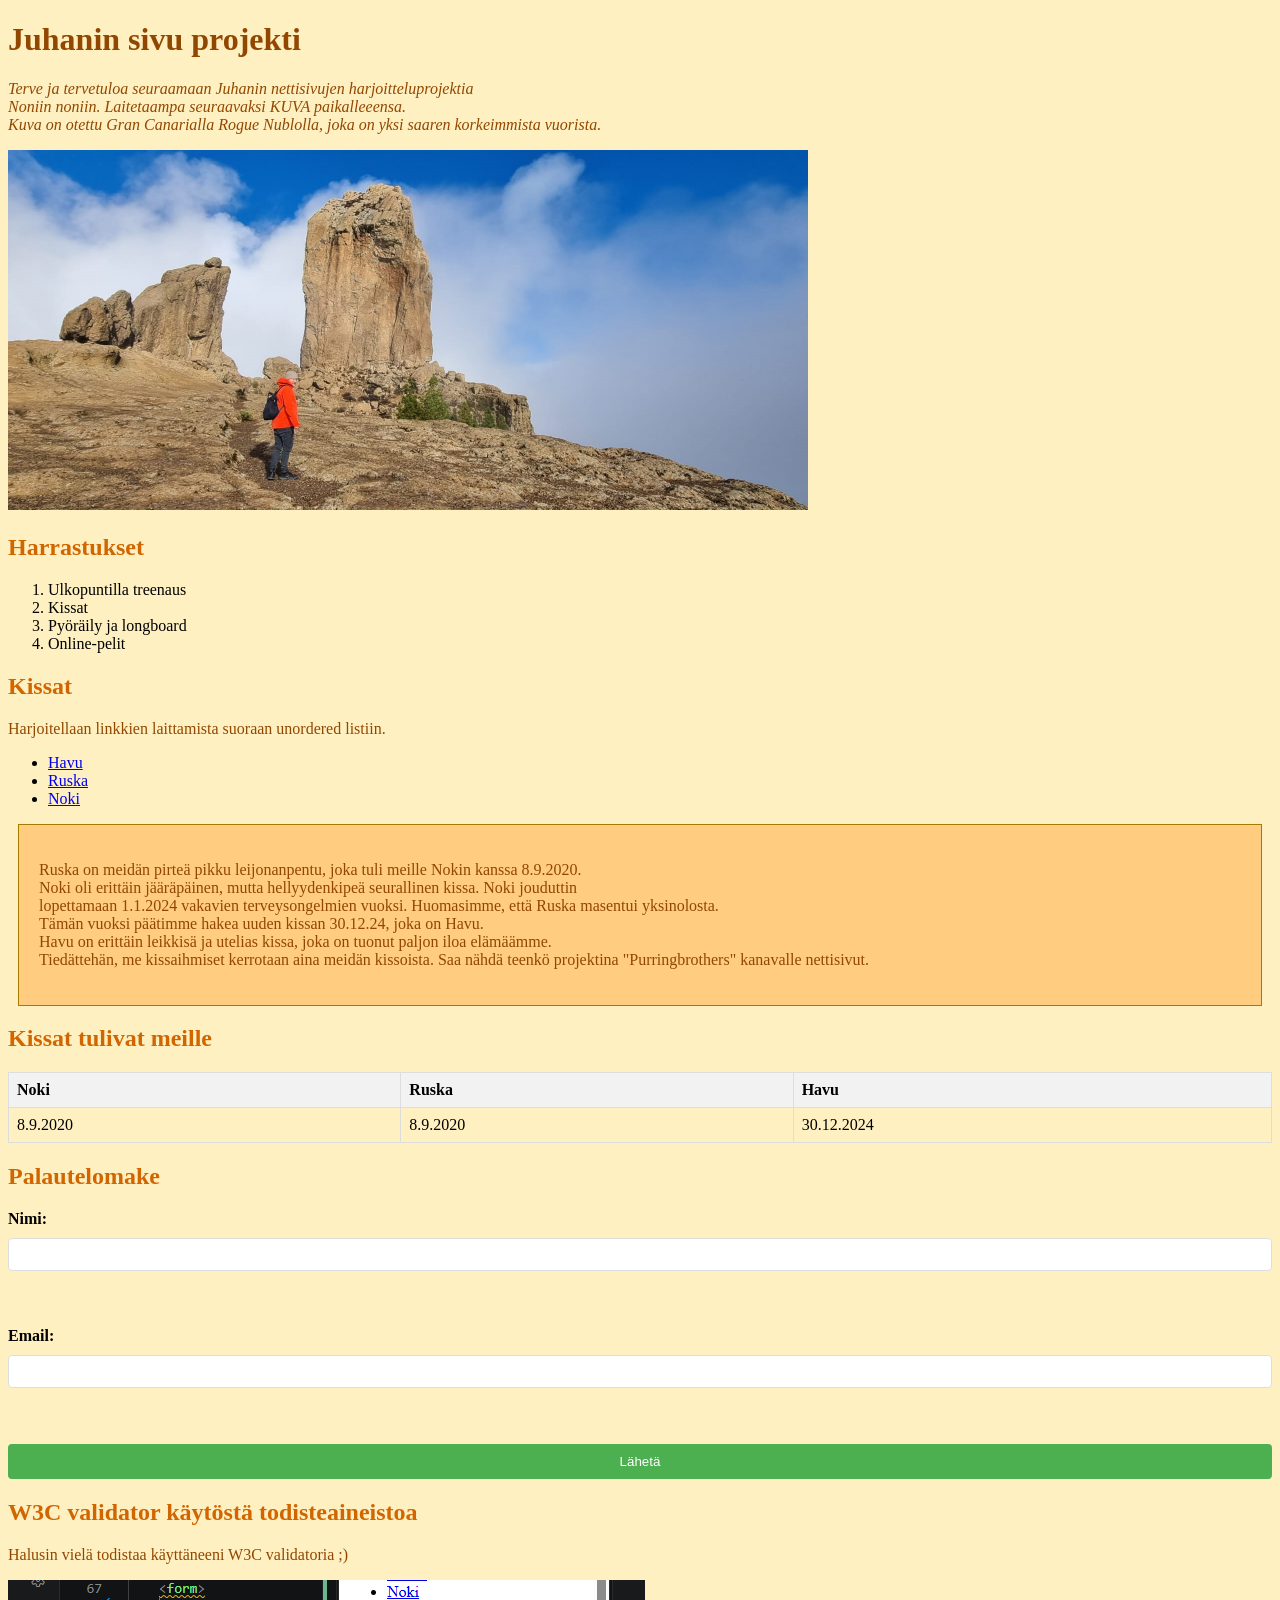
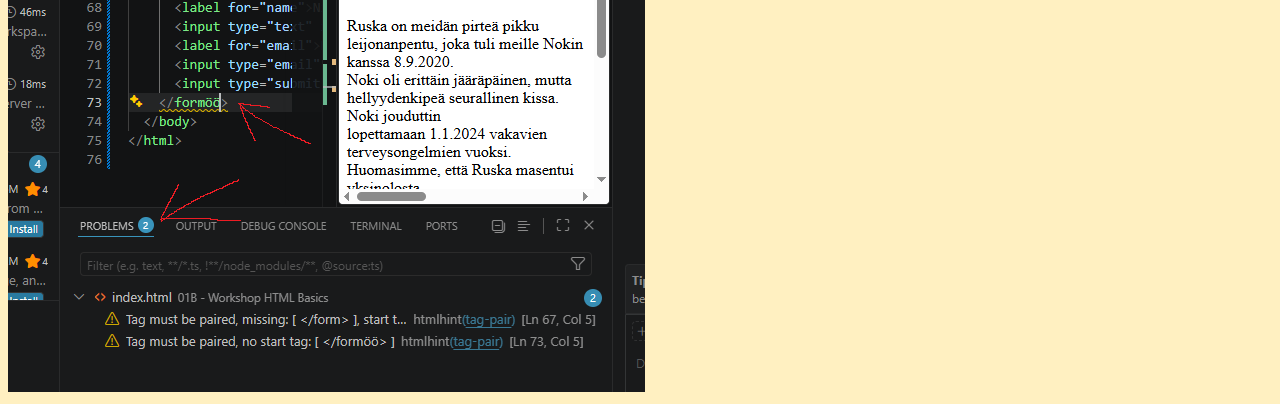
<file: 02b-workshop-cssfundamental/index.html>
<!doctype html>
<html lang="en">
  <head>
    <meta charset="UTF-8" />
    <meta name="viewport" content="width=device-width, initial-scale=1.0" />
    <title>Juhanin sivu projekti</title>
    <style>
      h2 {
        color: #d16500;
      }
    </style>
    <link rel="stylesheet" href="./styles/style.css">

  </head>
  <body>
    <h1 style="color: #924700">Juhanin sivu projekti</h1>
    <p style="color: #924700; font-style: oblique">
      Terve ja tervetuloa seuraamaan Juhanin nettisivujen harjoitteluprojektia
      <br />
      Noniin noniin. Laitetaampa seuraavaksi KUVA paikalleeensa.<br />
      Kuva on otettu Gran Canarialla Rogue Nublolla, joka on yksi saaren
      korkeimmista vuorista.
    </p>
    <img
      src="./images/indexkuva2.png"
      alt="Kuva ei jostain syystä toimi. Juhani on kuvassa Gran Canarialla Rogue Nublolla"
    />

    <h2>Harrastukset</h2>
    <ol>
      <li>Ulkopuntilla treenaus</li>
      <li>Kissat</li>
      <li>Pyöräily ja longboard</li>
      <li>Online-pelit</li>
    </ol>

    <h2>Kissat</h2>
    <p>Harjoitellaan linkkien laittamista suoraan unordered listiin.</p>
    <ul>
      <li><a href="https://www.instagram.com/p/DHgbkt0sgCM/">Havu</a></li>
      <li><a href="https://www.instagram.com/p/CwBRTACrP85/">Ruska</a></li>
      <li>
        <a href="https://www.instagram.com/p/CeGNcSNLAF6/?img_index=1">Noki</a>
      </li>
    </ul>
    <div class="content-box">
      <p>
        Ruska on meidän pirteä pikku leijonanpentu, joka tuli meille Nokin
        kanssa 8.9.2020.<br />
        Noki oli erittäin jääräpäinen, mutta hellyydenkipeä seurallinen kissa.
        Noki jouduttin<br />
        lopettamaan 1.1.2024 vakavien terveysongelmien vuoksi. Huomasimme, että
        Ruska masentui yksinolosta.<br />
        Tämän vuoksi päätimme hakea uuden kissan 30.12.24, joka on Havu.<br />
        Havu on erittäin leikkisä ja utelias kissa, joka on tuonut paljon iloa
        elämäämme.<br />
        Tiedättehän, me kissaihmiset kerrotaan aina meidän kissoista. Saa nähdä
        teenkö projektina "Purringbrothers" kanavalle nettisivut.
      </p>
    </div>
    <h2>Kissat tulivat meille</h2>
    <table border="1">
      <tr>
        <th>Noki</th>
        <th>Ruska</th>
        <th>Havu</th>
      </tr>
      <tr>
        <td>8.9.2020</td>
        <td>8.9.2020</td>
        <td>30.12.2024</td>
      </tr>
    </table>
    <h2>Palautelomake</h2>
    <form>
      <label for="name">Nimi:</label>
      <input type="text" id="name" name="name" /><br /><br />
      <label for="email">Email:</label>
      <input type="email" id="email" name="email" /><br /><br />
      <input type="submit" value="Lähetä" />
    </form>
    <h2>W3C validator käytöstä todisteaineistoa</h2>
    <p>Halusin vielä todistaa käyttäneeni W3C validatoria ;)</p>

    <img
      src="./images/todistew3cwebvalidatorinkaytosta.png"
      alt="Kuva ei jostain syystä toimi. Juhani on kuvassa Gran Canarialla Rogue Nublolla"
    />
  </body>
</html>
</file>
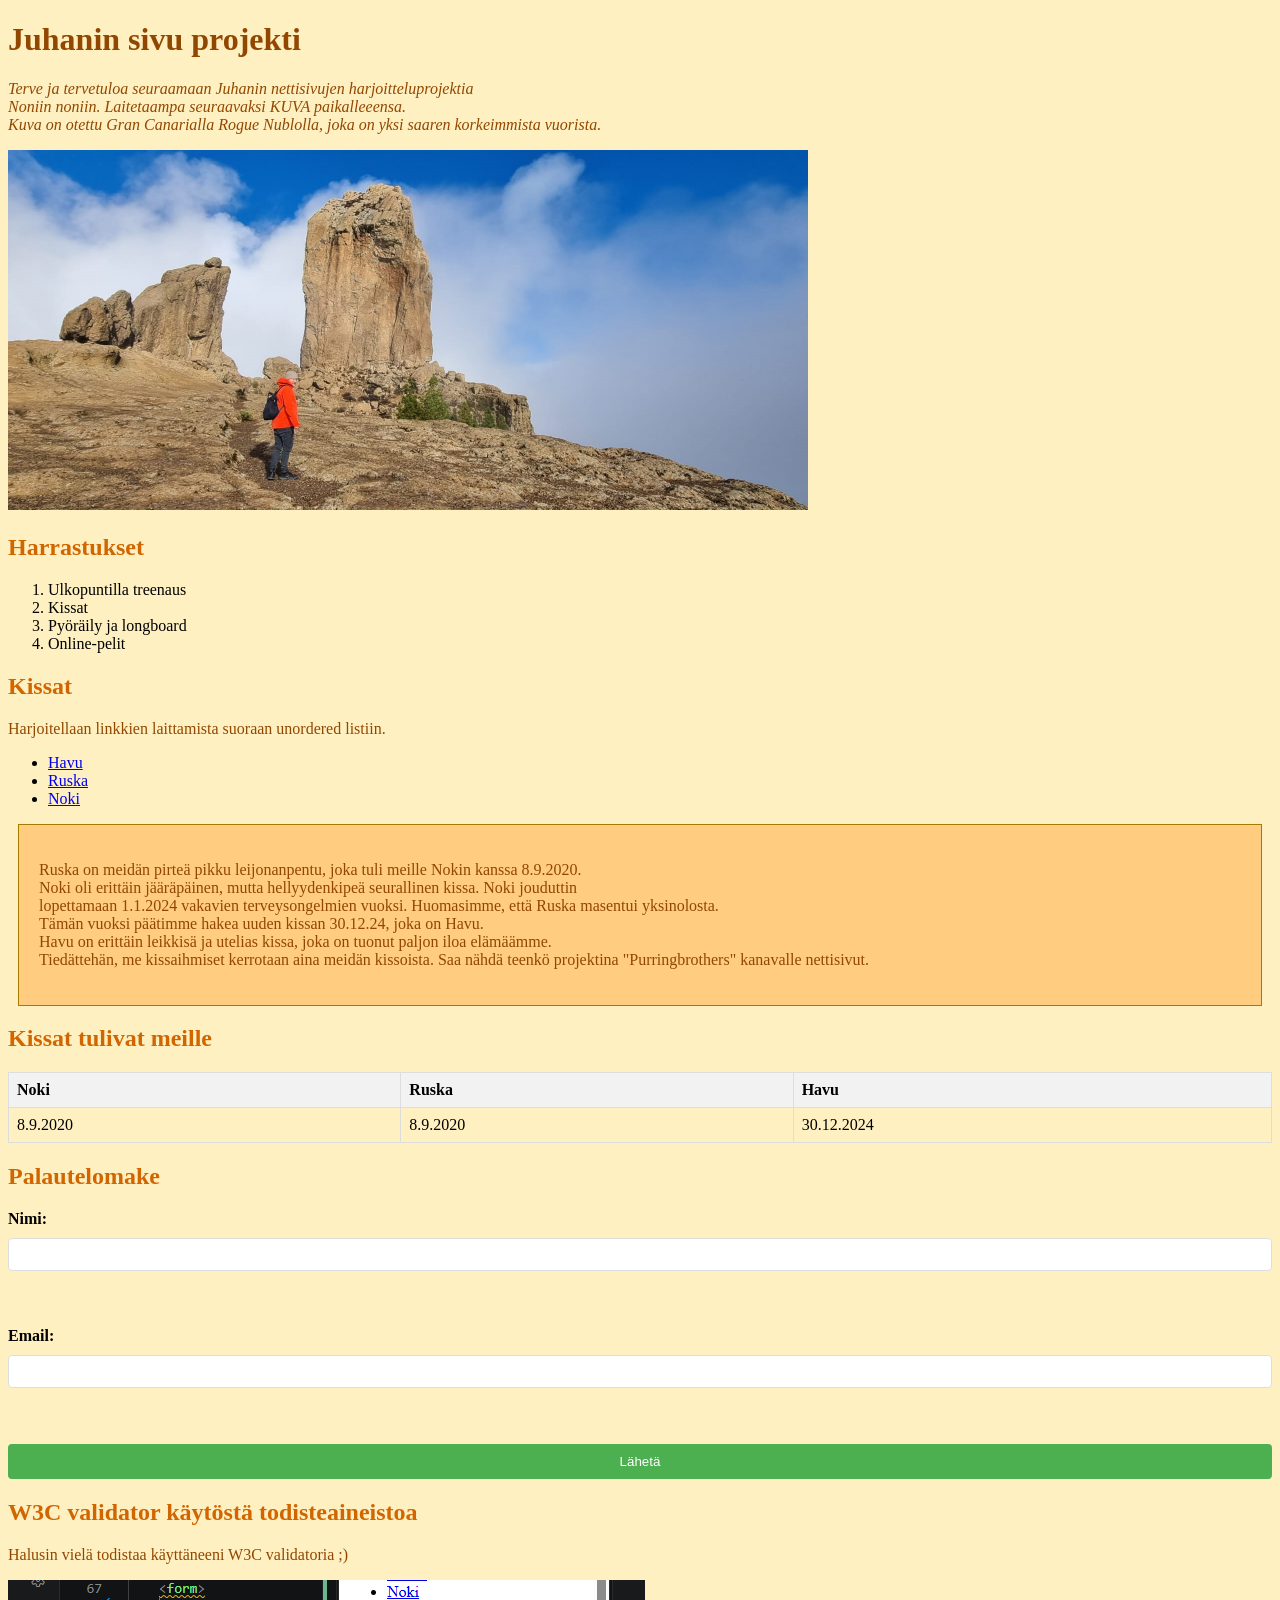
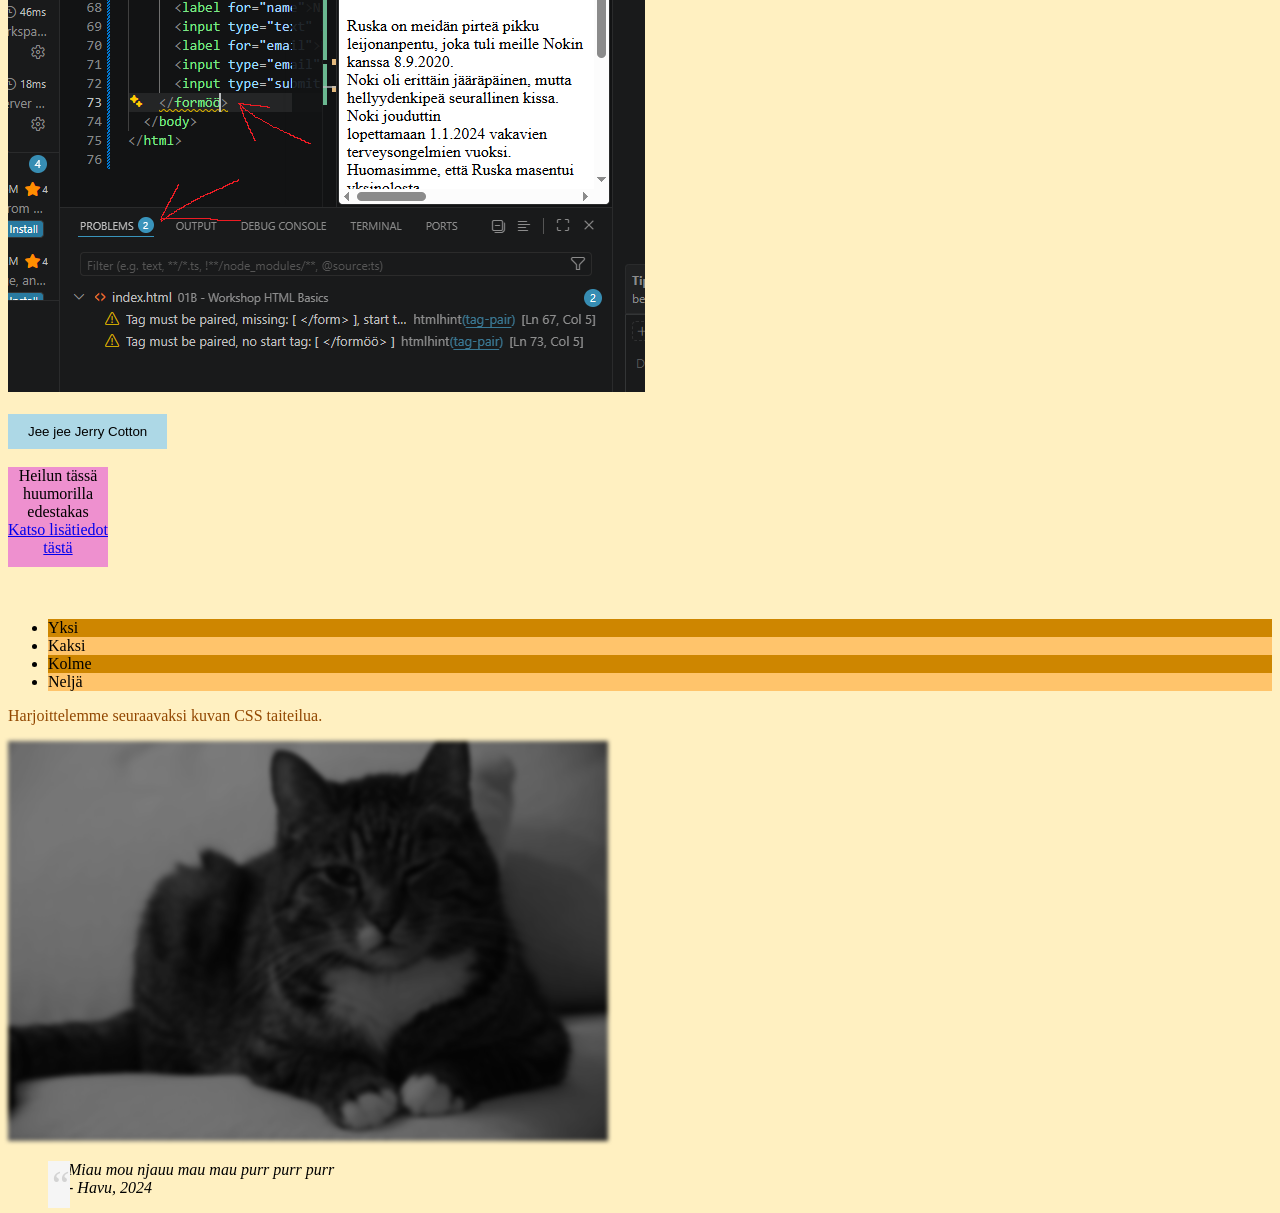
<file: 03b-workshop-advancedcss/index.html>
<!doctype html>
<html lang="en">
  <head>
    <meta charset="UTF-8" />
    <meta name="viewport" content="width=device-width, initial-scale=1.0" />
    <title>Juhanin sivu projekti</title>
    <style>
      h2 {
        color: #d16500;
      }
    </style>
    <link rel="stylesheet" href="./styles/style.css" />
  </head>
  <body>
    <h1 style="color: #924700">Juhanin sivu projekti</h1>
    <p style="color: #924700; font-style: oblique">
      Terve ja tervetuloa seuraamaan Juhanin nettisivujen harjoitteluprojektia
      <br />
      Noniin noniin. Laitetaampa seuraavaksi KUVA paikalleeensa.<br />
      Kuva on otettu Gran Canarialla Rogue Nublolla, joka on yksi saaren
      korkeimmista vuorista.
    </p>
    <img
      src="./images/indexkuva2.png"
      alt="Kuva ei jostain syystä toimi. Juhani on kuvassa Gran Canarialla Rogue Nublolla"
    />

    <h2>Harrastukset</h2>
    <ol>
      <li>Ulkopuntilla treenaus</li>
      <li>Kissat</li>
      <li>Pyöräily ja longboard</li>
      <li>Online-pelit</li>
    </ol>

    <h2>Kissat</h2>
    <p>Harjoitellaan linkkien laittamista suoraan unordered listiin.</p>
    <ul>
      <li><a href="https://www.instagram.com/p/DHgbkt0sgCM/">Havu</a></li>
      <li><a href="https://www.instagram.com/p/CwBRTACrP85/">Ruska</a></li>
      <li>
        <a href="https://www.instagram.com/p/CeGNcSNLAF6/?img_index=1">Noki</a>
      </li>
    </ul>
    <div class="content-box">
      <p>
        Ruska on meidän pirteä pikku leijonanpentu, joka tuli meille Nokin
        kanssa 8.9.2020.<br />
        Noki oli erittäin jääräpäinen, mutta hellyydenkipeä seurallinen kissa.
        Noki jouduttin<br />
        lopettamaan 1.1.2024 vakavien terveysongelmien vuoksi. Huomasimme, että
        Ruska masentui yksinolosta.<br />
        Tämän vuoksi päätimme hakea uuden kissan 30.12.24, joka on Havu.<br />
        Havu on erittäin leikkisä ja utelias kissa, joka on tuonut paljon iloa
        elämäämme.<br />
        Tiedättehän, me kissaihmiset kerrotaan aina meidän kissoista. Saa nähdä
        teenkö projektina "Purringbrothers" kanavalle nettisivut.
      </p>
    </div>
    <h2>Kissat tulivat meille</h2>
    <table border="1">
      <tr>
        <th>Noki</th>
        <th>Ruska</th>
        <th>Havu</th>
      </tr>
      <tr>
        <td>8.9.2020</td>
        <td>8.9.2020</td>
        <td>30.12.2024</td>
      </tr>
    </table>
    <h2>Palautelomake</h2>
    <form>
      <label for="name">Nimi:</label>
      <input type="text" id="name" name="name" /><br /><br />
      <label for="email">Email:</label>
      <input type="email" id="email" name="email" /><br /><br />
      <input type="submit" value="Lähetä" />
    </form>
    <h2>W3C validator käytöstä todisteaineistoa</h2>
    <p>Halusin vielä todistaa käyttäneeni W3C validatoria ;)</p>

    <img
      src="./images/todistew3cwebvalidatorinkaytosta.png"
      alt="Kuva ei jostain syystä toimi. Juhani on kuvassa Gran Canarialla Rogue Nublolla"
    />
    <br />
    <br />
    <button class="transition-button">Jee jee Jerry Cotton</button>
    <br />
    <br />
    <div class="animation-box">
      Heilun tässä huumorilla edestakas<br />
      <a href="https://www.youtube.com/watch?v=dQw4w9WgXcQ&list=RDdQw4w9WgXcQ"
        >Katso lisätiedot tästä</a
      >
    </div>
    <br />
    <br />
    <ul class="pseudo-list">
      <li>Yksi</li>
      <li>Kaksi</li>
      <li>Kolme</li>
      <li>Neljä</li>
    </ul>
    <p>Harjoittelemme seuraavaksi kuvan CSS taiteilua.</p>
    <img src="./images/havukisu.png" alt="Sample Image" class="filter-image" />
  <br>
  <blockquote class="quote">
        Miau mou njauu mau mau purr purr purr<br>
        - Havu, 2024
      </blockquote>
  </body>
</html>
</file>
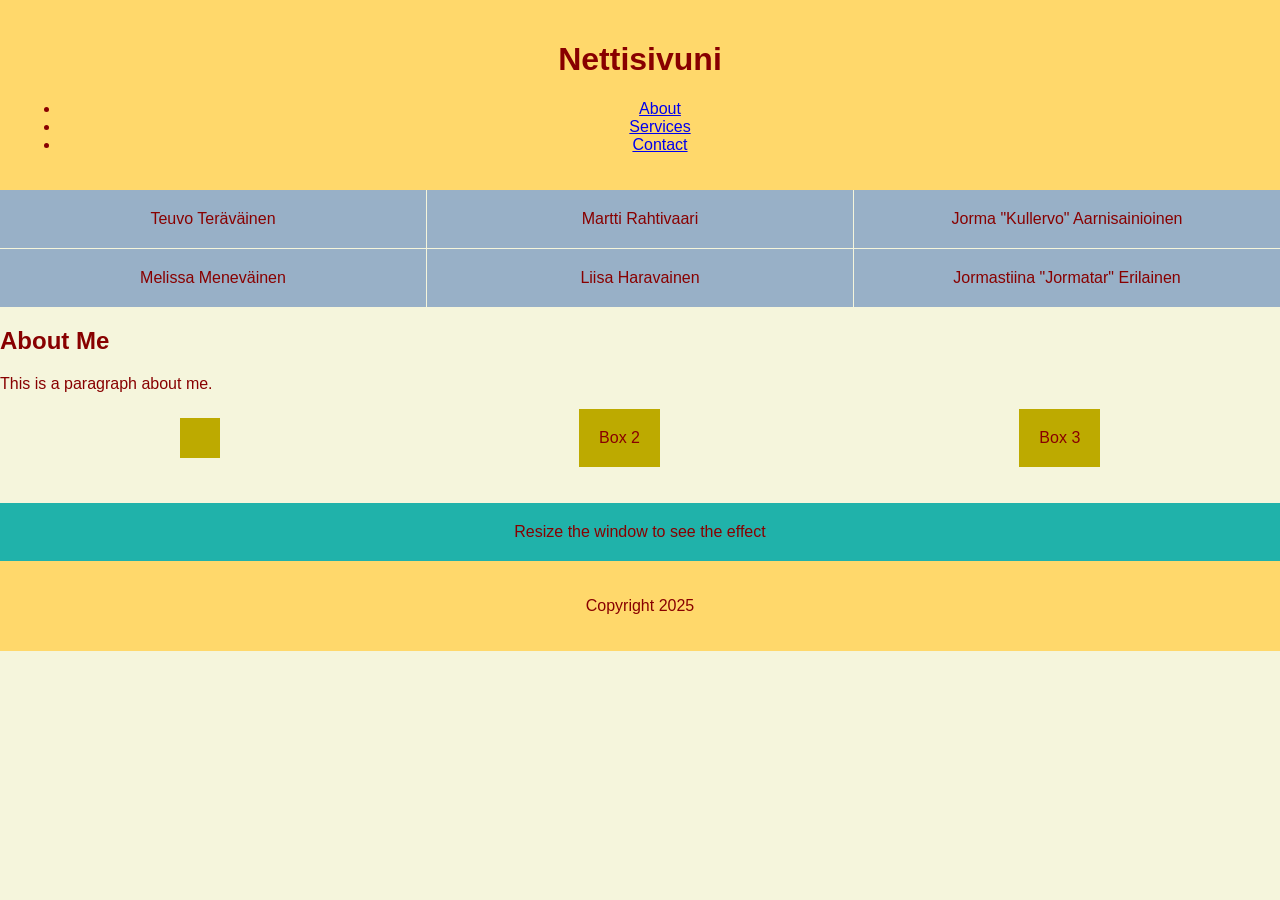
<file: 04b-workshop-pagelayout/index.html>
<!doctype html>
<html lang="en">
  <head>
    <meta charset="UTF-8" />
    <meta name="viewport" content="width=device-width, initial-scale=1.0" />
    <link rel="stylesheet" href="./styles/style.css" />
    <title>Document</title>
  </head>
  <body>
    <header class="header container">
      <h1>Nettisivuni</h1>
      <nav>
        <ul>
          <li><a href="#about">About</a></li>
          <li><a href="#services">Services</a></li>
          <li><a href="#contact">Contact</a></li>
        </ul>
      </nav>
    </header>
    <div class="grid-container">
      <div class="grid-item">Teuvo Teräväinen</div>
      <div class="grid-item">Martti Rahtivaari</div>
      <div class="grid-item">Jorma "Kullervo" Aarnisainioinen</div>
      <div class="grid-item">Melissa Meneväinen</div>
      <div class="grid-item">Liisa Haravainen</div>
      <div class="grid-item">Jormastiina "Jormatar" Erilainen</div>
    </div>
    <main>
      <section id="about">
        <h2>About Me</h2>
        <p>This is a paragraph about me.</p>
      </section>
      <div class="flex-container">
        <div class="box"></div>
        <div class="box">Box 2</div>
        <div class="box">Box 3</div>
      </div>
      <br />
      <br />
      <div class="responsive-box">Resize the window to see the effect</div>
    </main>

    <footer>
      <p>Copyright 2025</p>
    </footer>
  </body>
</html>
</file>
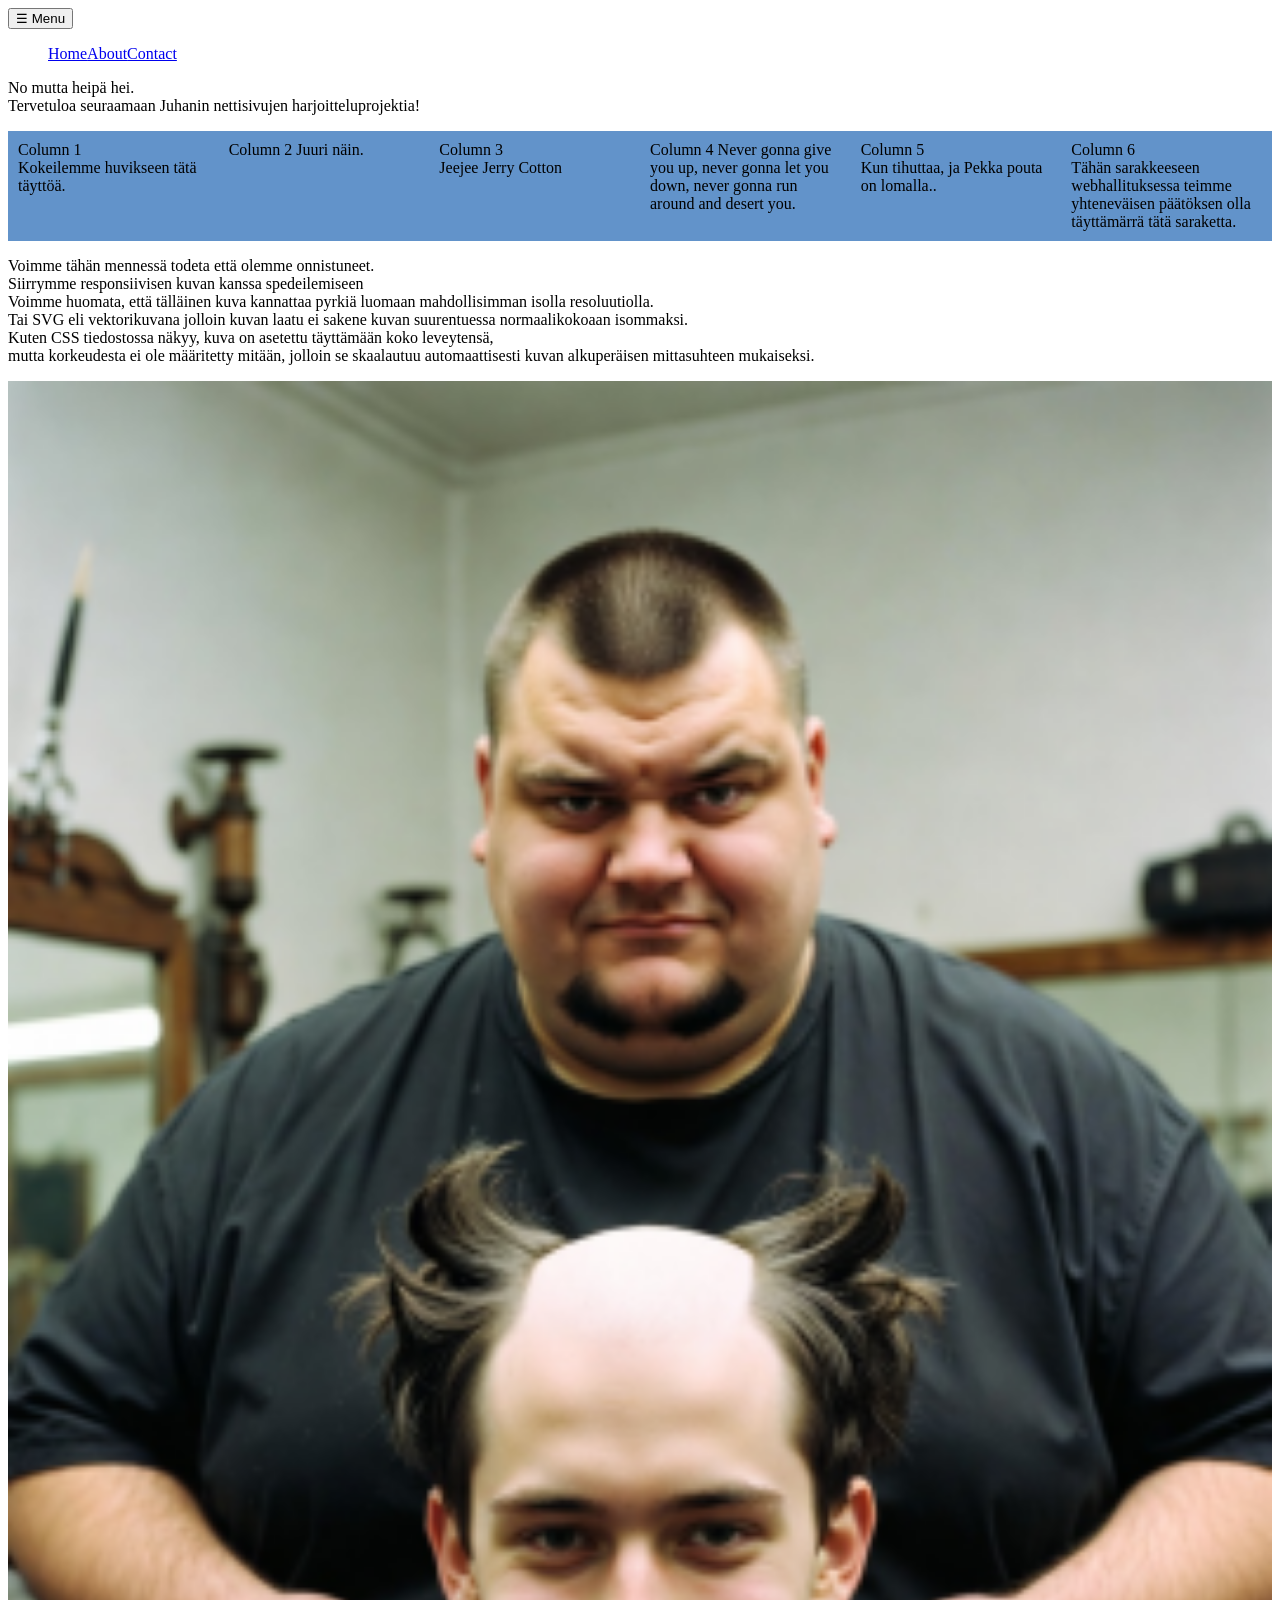
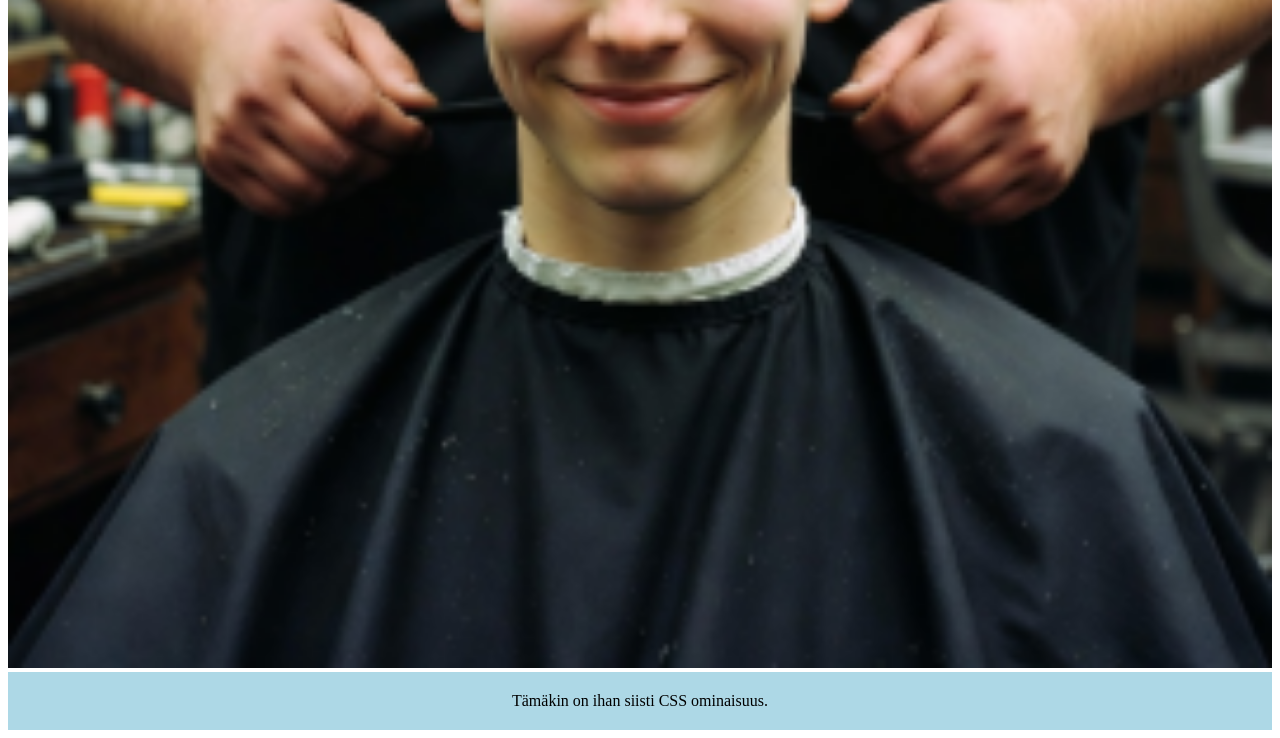
<file: 05b-workshop-responsivedesign/index.html>
<!doctype html>
<html lang="en">
  <head>
    <meta charset="UTF-8" />
    <meta name="viewport" content="width=device-width, initial-scale=1.0" />
    <title>Juhanin Iloiset Koodaustreenit</title>
    <link rel="stylesheet" href="styles/style.css" />
  </head>
  <body>
   <nav class="responsive-nav">
      <button class="menu-toggle">☰ Menu</button>
      <ul class="nav-list">
        <li><a href="#">Home</a></li>
        <li><a href="#">About</a></li>
        <li><a href="#">Contact</a></li>
      </ul>
    </nav>
    <p>
      No mutta heipä hei.<br />
      Tervetuloa seuraamaan Juhanin nettisivujen harjoitteluprojektia!<br />
    </p>
    <div class="responsive-container">
      <div class="column">
        Column 1 <br />
        Kokeilemme huvikseen tätä täyttöä.
      </div>
      <div class="column">Column 2 Juuri näin.</div>
      <div class="column">
        Column 3<br />
        Jeejee Jerry Cotton
      </div>
      <div class="column">
        Column 4 Never gonna give you up, never gonna let you down, never gonna
        run around and desert you.
      </div>
      <div class="column">
        Column 5<br />
        Kun tihuttaa, ja Pekka pouta on lomalla..
      </div>
      <div class="column">
        Column 6<br />
        Tähän sarakkeeseen webhallituksessa teimme yhteneväisen päätöksen olla
        täyttämärrä tätä saraketta.
      </div>
    </div>
    <p>
      Voimme tähän mennessä todeta että olemme onnistuneet.<br />
      Siirrymme responsiivisen kuvan kanssa spedeilemiseen<br />
      Voimme huomata, että tälläinen kuva kannattaa pyrkiä luomaan
      mahdollisimman isolla resoluutiolla.<br />
      Tai SVG eli vektorikuvana jolloin kuvan laatu ei sakene kuvan suurentuessa
      normaalikokoaan isommaksi. <br />
      Kuten CSS tiedostossa näkyy, kuva on asetettu täyttämään koko
      leveytensä,<br />
      mutta korkeudesta ei ole määritetty mitään, jolloin se skaalautuu
      automaattisesti kuvan alkuperäisen mittasuhteen mukaiseksi.
    </p>
    <img
      src="./images/erkinparturi1.png"
      alt="Responsive Image"
      class="responsive-image"
    />

    <div class="media-query-box">Tämäkin on ihan siisti CSS ominaisuus.</div>
</body>
</html>
</file>
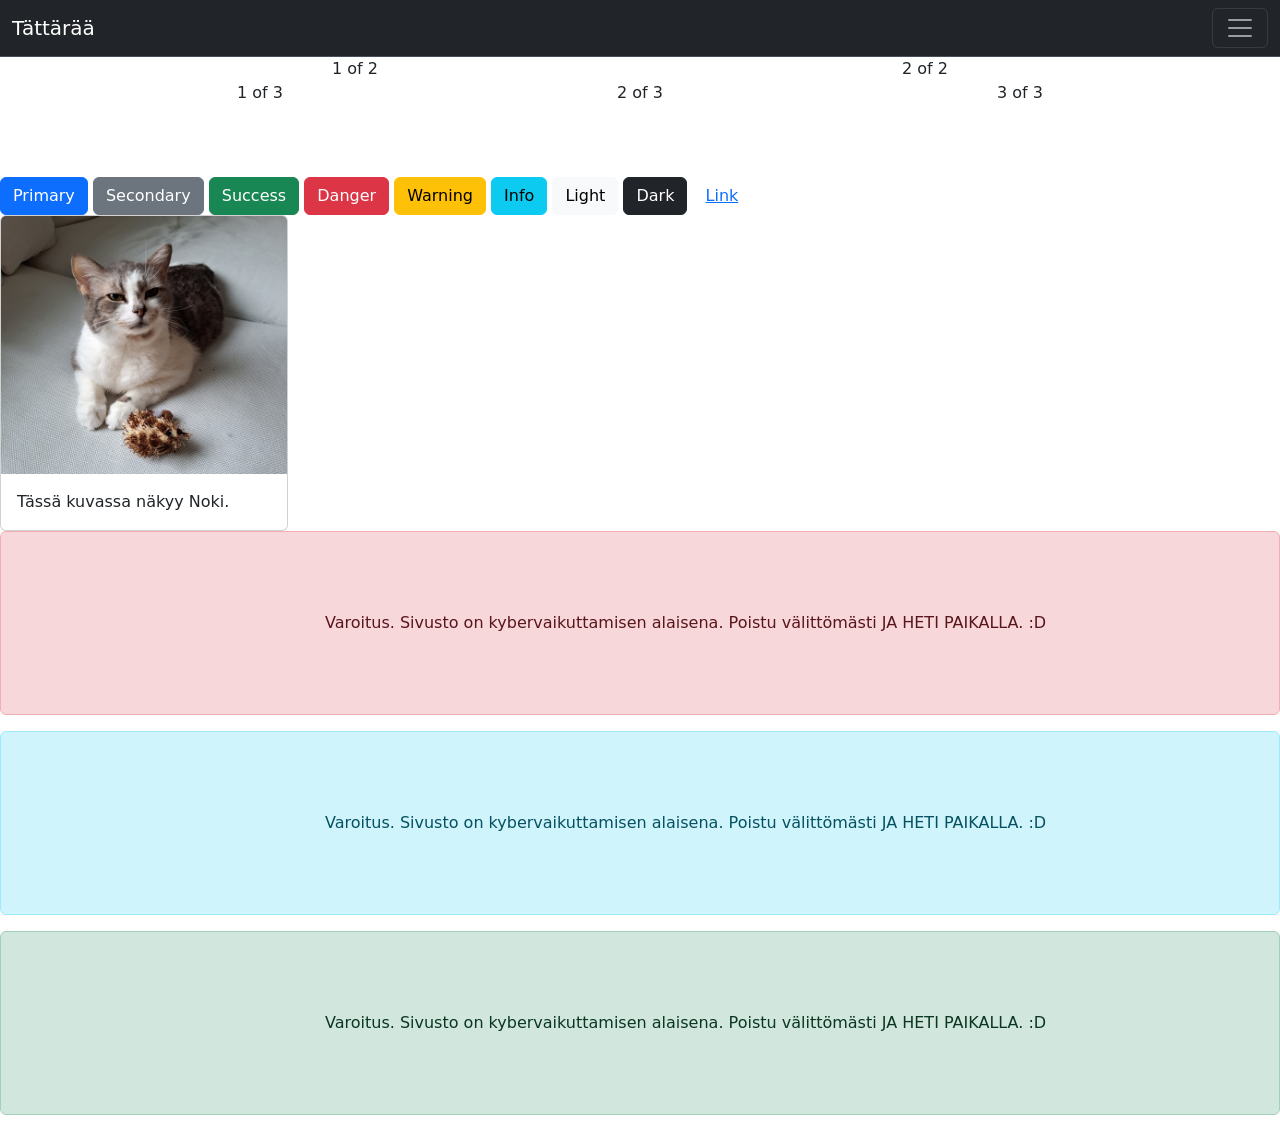
<file: 06b-workshop-bootstrap/index.html>
<!doctype html>
<html lang="en">
  <head>
    <meta charset="UTF-8" />
    <meta name="viewport" content="width=device-width, initial-scale=1.0" />
    <title>Document</title>
    <link
      href="https://cdn.jsdelivr.net/npm/bootstrap@5.3.0/dist/css/bootstrap.min.css"
      rel="stylesheet"
    />
  </head>
  <body>
    <nav class="navbar bg-dark border-bottom border-body" data-bs-theme="dark">
  <div class="container-fluid">
    <a class="navbar-brand" href="#">Tättärää</a>
    <button class="navbar-toggler" type="button" data-bs-toggle="collapse" data-bs-target="#navbarNav" aria-controls="navbarNav" aria-expanded="false" aria-label="Toggle navigation">
      <span class="navbar-toggler-icon"></span>
    </button>
    <div class="collapse navbar-collapse" id="navbarNav">
      <ul class="navbar-nav me-auto mb-2 mb-lg-0">
        <li class="nav-item"><a class="nav-link active" aria-current="page" href="#">Etusivu</a></li>
        <li class="nav-item"><a class="nav-link" href="#">Tietoja</a></li>
        <li class="nav-item"><a class="nav-link" href="#">Yhteystiedot</a></li>
      </ul>
    </div>
  </div>
</nav>
<div class="container text-center">
  <div class="row">
    <div class="col">
      1 of 2
    </div>
    <div class="col">
      2 of 2
    </div>
  </div>
  <div class="row">
    <div class="col">
      1 of 3
    </div>
    <div class="col">
      2 of 3
    </div>
    <div class="col">
      3 of 3
    </div>
  </div>
</div>
<br>
<br>
<br>
<button type="button" class="btn btn-primary">Primary</button>
<button type="button" class="btn btn-secondary">Secondary</button>
<button type="button" class="btn btn-success">Success</button>
<button type="button" class="btn btn-danger">Danger</button>
<button type="button" class="btn btn-warning">Warning</button>
<button type="button" class="btn btn-info">Info</button>
<button type="button" class="btn btn-light">Light</button>
<button type="button" class="btn btn-dark">Dark</button>

<button type="button" class="btn btn-link">Link</button>
  <div class="card" style="width: 18rem;">
  <img src="./pikkunoki.png" class="card-img-top" alt="...">
  <div class="card-body">
    <p class="card-text">Tässä kuvassa näkyy Noki.</p>
  </div>
</div>
<div class="alert alert-danger d-flex align-items-center" role="alert">
  <svg class="bi flex-shrink-0 me-2" role="img" aria-label="Danger:"><use xlink:href="#exclamation-triangle-fill"/></svg>
  <div>
Varoitus. Sivusto on kybervaikuttamisen alaisena. Poistu välittömästi JA HETI PAIKALLA. :D
  </div>
</div>
<div class="alert alert-info d-flex align-items-center" role="alert">
  <svg class="bi flex-shrink-0 me-2" role="img" aria-label="Danger:"><use xlink:href="#exclamation-triangle-fill"/></svg>
  <div>
Varoitus. Sivusto on kybervaikuttamisen alaisena. Poistu välittömästi JA HETI PAIKALLA. :D
  </div>
</div>
<div class="alert alert-success d-flex align-items-center" role="alert">
  <svg class="bi flex-shrink-0 me-2" role="img" aria-label="Danger:"><use xlink:href="#exclamation-triangle-fill"/></svg>
  <div>
Varoitus. Sivusto on kybervaikuttamisen alaisena. Poistu välittömästi JA HETI PAIKALLA. :D
  </div>
</div>
<script src="https://cdn.jsdelivr.net/npm/bootstrap@5.3.0/dist/js/bootstrap.bundle.min.js"></script>
  </body>
</html>
</file>
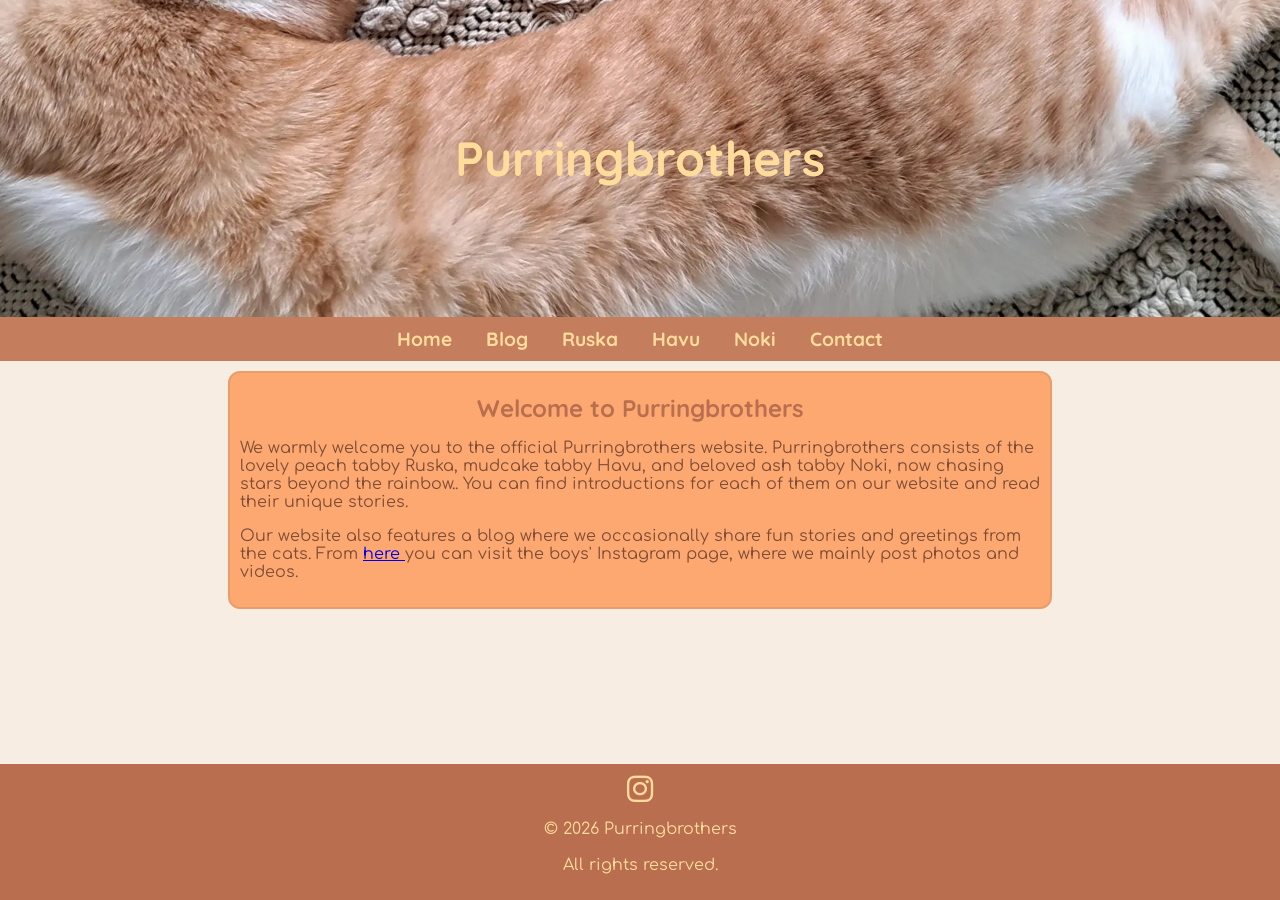
<file: purringbrothers/index.html>
<!doctype html>
<html lang="en">
  <head>
    <meta charset="UTF-8" />
    <meta name="viewport" content="width=device-width, initial-scale=1.0" />
    <link rel="stylesheet" href="./styles/style.css" />
    <link
      href="https://fonts.googleapis.com/css2?family=Comfortaa:wght@400;700&family=Quicksand:wght@400;700&display=swap"
      rel="stylesheet"
    />
    <link
      rel="stylesheet"
      href="https://cdnjs.cloudflare.com/ajax/libs/font-awesome/6.5.0/css/all.min.css"
    />
    <title>Home - Purringbrothers</title>
  </head>
  <body>
    <div id="header"></div>

    <main>
      <div class="content">
       <section class="welcome-section">
  <h2>Welcome to Purringbrothers</h2>

  <p>
    We warmly welcome you to the official Purringbrothers website.
    Purringbrothers consists of the lovely peach tabby Ruska,
    mudcake tabby Havu, and beloved ash tabby Noki, now chasing stars beyond the rainbow..
    You can find introductions for each of them on our website
    and read their unique stories.
  </p>

  <p>
    Our website also features a blog where we occasionally share
    fun stories and greetings from the cats.
    From
    <a href="https://www.instagram.com/purringbrothers/" target="_blank" rel="noopener noreferrer">
      here
    </a>
    you can visit the boys' Instagram page, where we mainly post
    photos and videos.
  </p>
</section>
      </div>
    </main>

    <div id="footer"></div>
    <script src="./scripts/include.js"></script>
    <script src="./scripts/main.js"></script>
  </body>
</html>
</file>
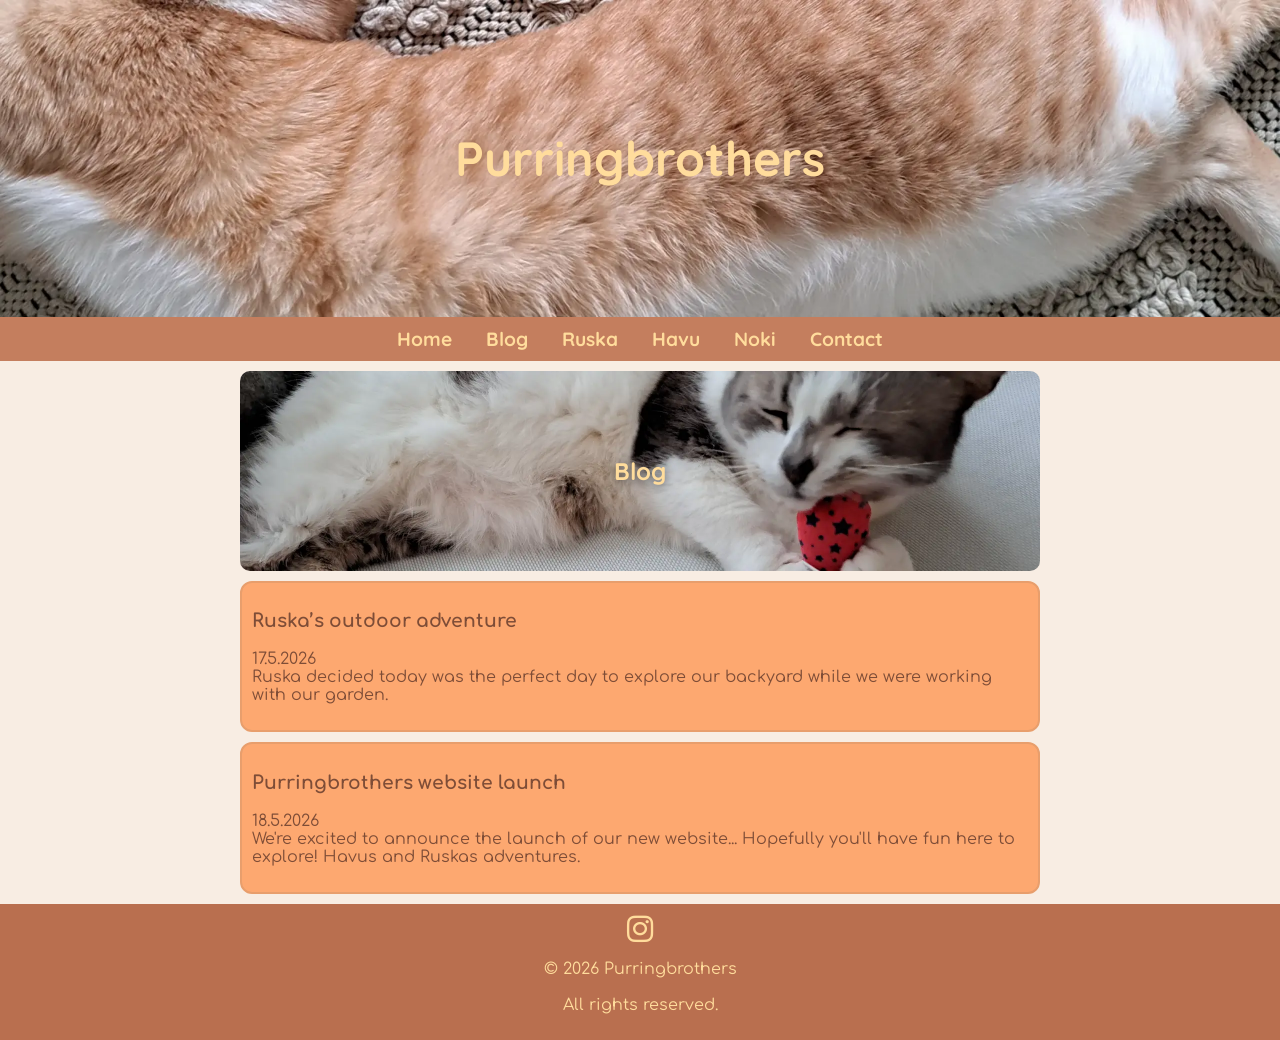
<file: purringbrothers/blog.html>
<!doctype html>
<html lang="en">
  <head>
    <meta charset="UTF-8" />
    <meta name="viewport" content="width=device-width, initial-scale=1.0" />
    <link rel="stylesheet" href="./styles/style.css" />
    <link
      href="https://fonts.googleapis.com/css2?family=Comfortaa:wght@400;700&family=Quicksand:wght@400;700&display=swap"
      rel="stylesheet"
    />
    <link
      rel="stylesheet"
      href="https://cdnjs.cloudflare.com/ajax/libs/font-awesome/6.5.0/css/all.min.css"
    />
    <title>Story - Purringbrothers</title>
  </head>
  <body>
    <div id="header"></div>

    <main>
      <section class="blog-header">
        <img
          src="./images/blogbannernoki.webp"
          alt="Blog header image"
          class="blogbanner"
        />
        <h2 class="blog-h2">Blog</h2>
      </section>

      <section class="blog-section">
        <article class="blog-post">
          <h3>Ruska’s outdoor adventure</h3>
          <p>
            17.5.2026<br />
            Ruska decided today was the perfect day to explore our backyard
            while we were working with our garden.
          </p>
        </article>

        <article class="blog-post">
          <h3>Purringbrothers website launch</h3>
          <p>
            18.5.2026<br />
            We're excited to announce the launch of our new website... Hopefully
            you'll have fun here to explore! Havus and Ruskas adventures.
          </p>
        </article>
      </section>
    </main>

    <div id="footer"></div>
    <script src="./scripts/include.js"></script>
    <script src="./scripts/main.js"></script>
  </body>
</html>
</file>
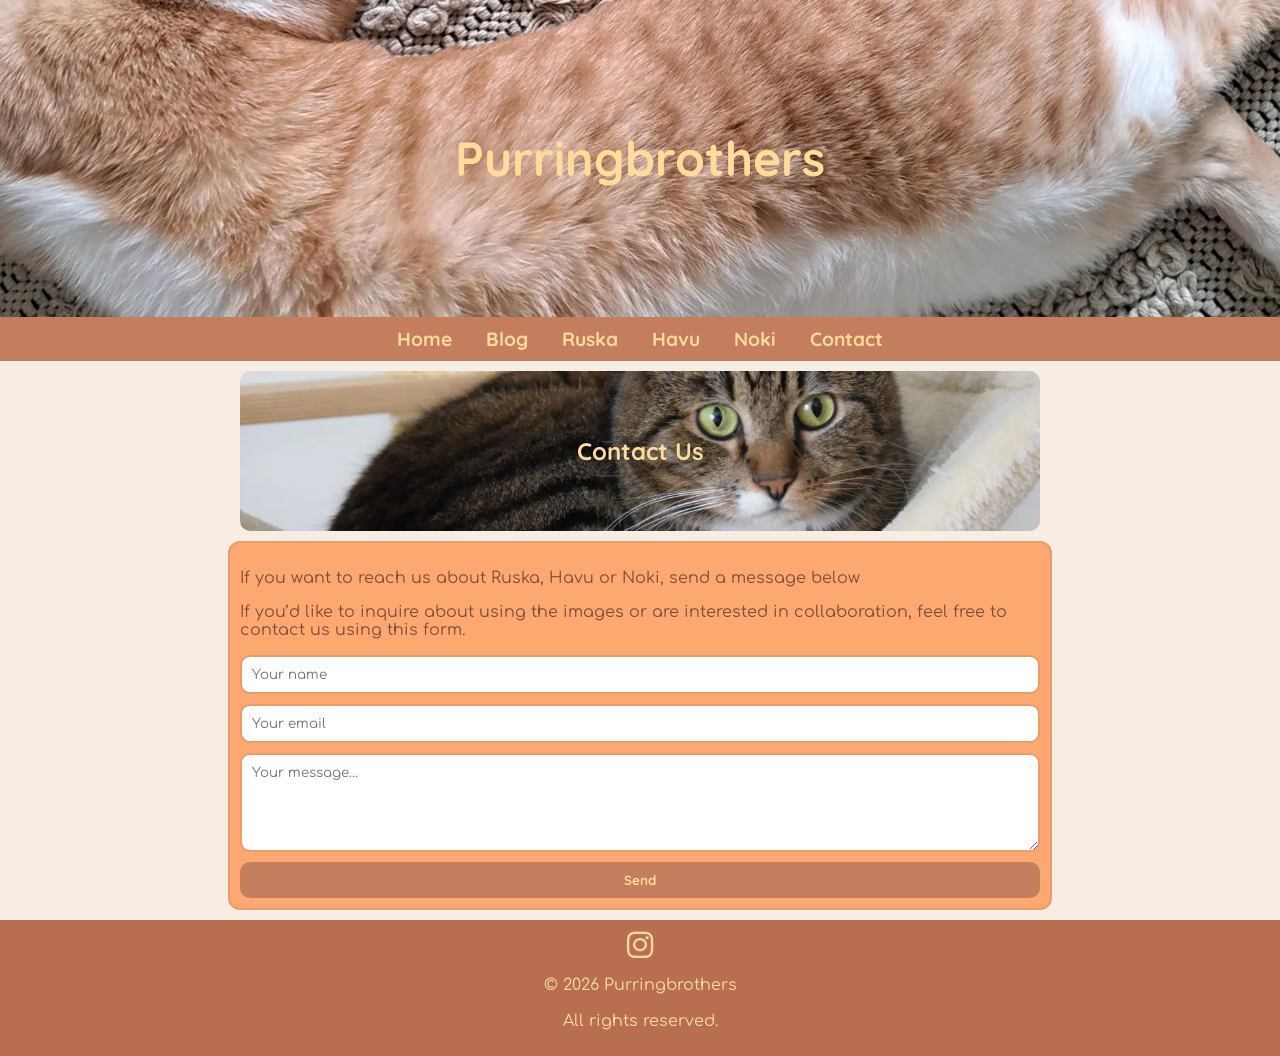
<file: purringbrothers/contact.html>
<!doctype html>
<html lang="en">
  <head>
    <meta charset="UTF-8" />
    <meta name="viewport" content="width=device-width, initial-scale=1.0" />
    <link rel="stylesheet" href="./styles/style.css" />
    <link
      href="https://fonts.googleapis.com/css2?family=Comfortaa:wght@400;700&family=Quicksand:wght@400;700&display=swap"
      rel="stylesheet"
    />
    <link
      rel="stylesheet"
      href="https://cdnjs.cloudflare.com/ajax/libs/font-awesome/6.5.0/css/all.min.css"
    />
    <title>Contact - Purringbrothers</title>
  </head>
  <body>
    <div id="header"></div>

    <main>
      <section class="blog-header">
        <img
          src="./images/contactbannerhavu.webp"
          alt="Blog header image"
          class="blogbanner"
        />
        <h2 class="blog-h2">Contact Us</h2>
      </section>
    <div class="content">

  <p>If you want to reach us about Ruska, Havu or Noki, send a message below</p>
  <p>If you’d like to inquire about using the images or are interested in collaboration, feel free to contact us using this form.</p>

  <form class="contact-form">
    <input type="text" name="name" placeholder="Your name" required />

    <input type="email" name="email" placeholder="Your email" required />

    <textarea name="message" placeholder="Your message..." rows="5" required></textarea>

    <button type="submit">Send</button>
  </form>
</div>
    </main>

    <div id="footer"></div>
    <script src="./scripts/include.js"></script>
    <script src="./scripts/main.js"></script>
  </body>
</html>
</file>
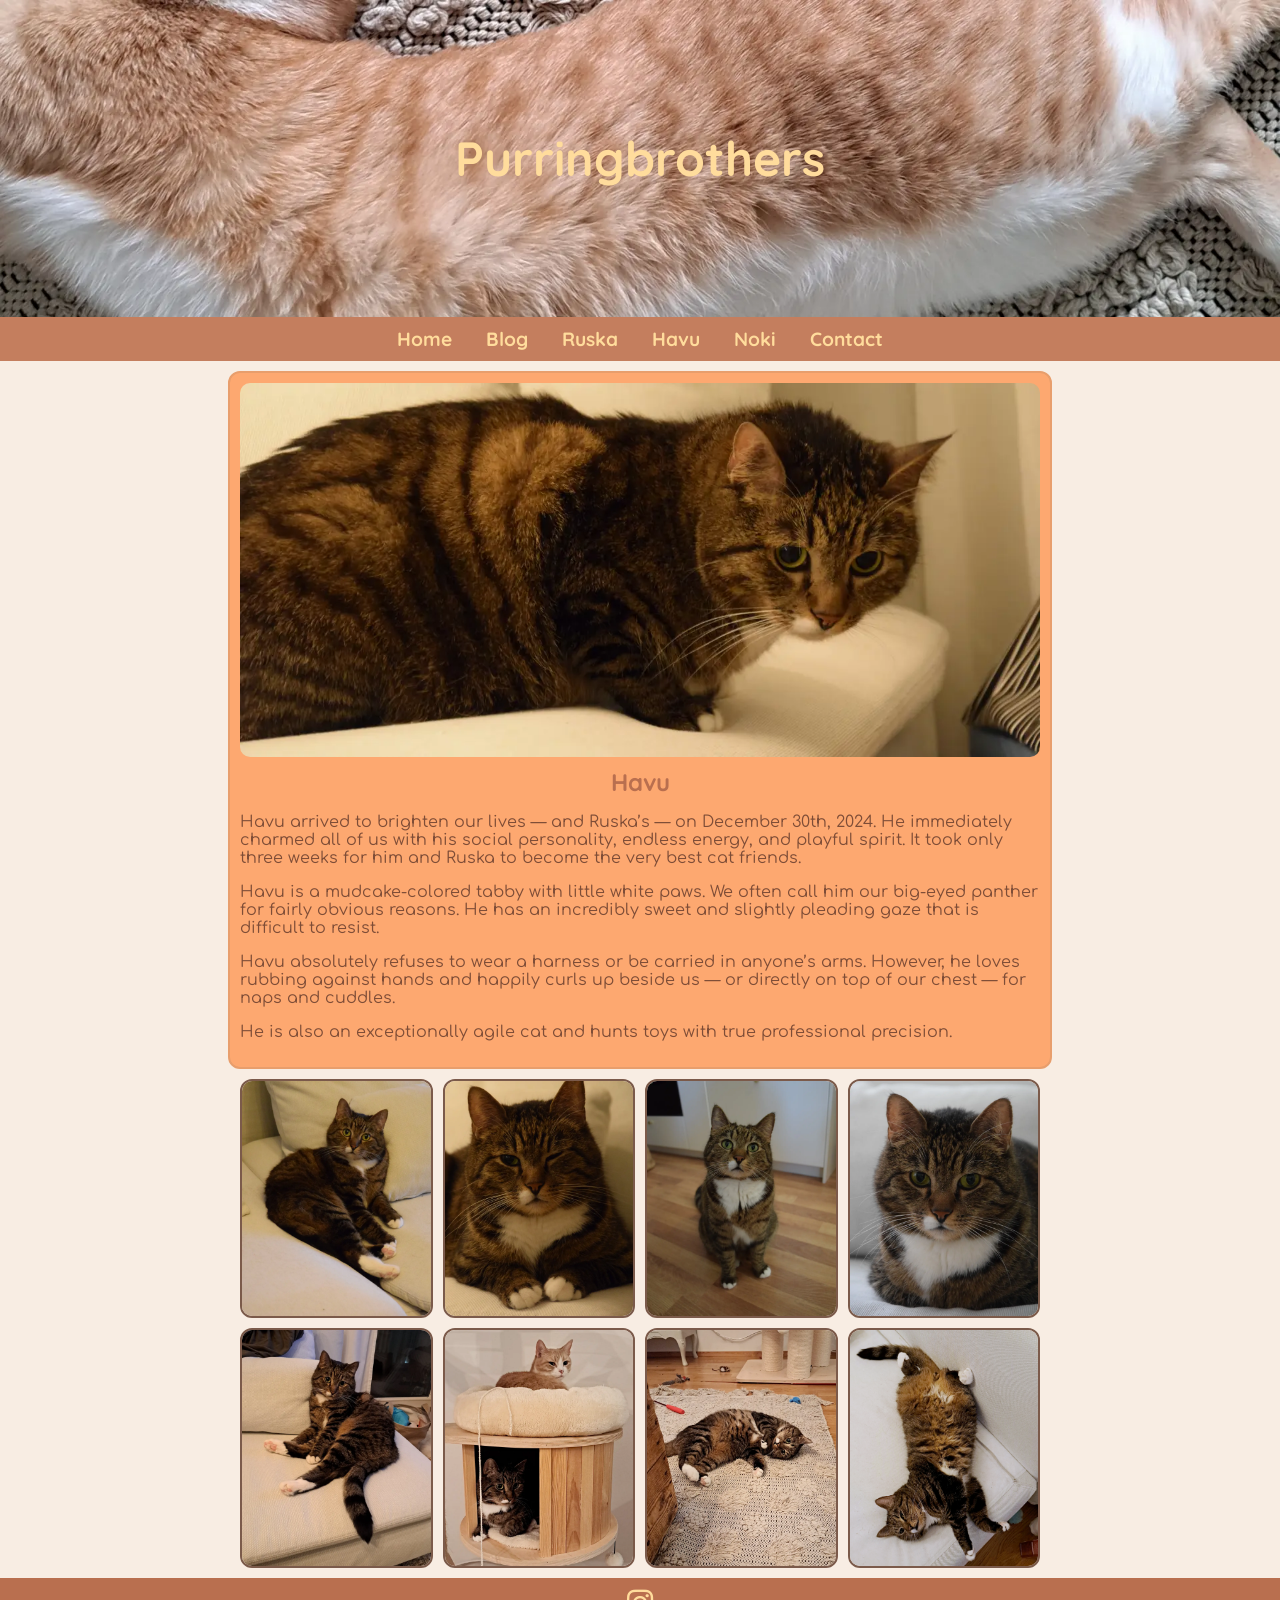
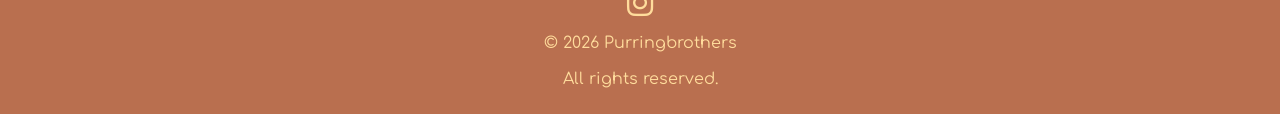
<file: purringbrothers/havupage.html>
<!doctype html>
<html lang="en">
  <head>
    <meta charset="UTF-8" />
    <meta name="viewport" content="width=device-width, initial-scale=1.0" />
    <link rel="stylesheet" href="./styles/style.css" />
    <link
      href="https://fonts.googleapis.com/css2?family=Comfortaa:wght@400;700&family=Quicksand:wght@400;700&display=swap"
      rel="stylesheet"
    />
    <link
      rel="stylesheet"
      href="https://cdnjs.cloudflare.com/ajax/libs/font-awesome/6.5.0/css/all.min.css"
    />
    <title>Havu - Purringbrothers</title>
  </head>
  <body>
    <div id="header"></div>

    <main>
      <div class="content">
        <img
          src="./images/havupageheader.webp"
          alt="Havu the cat"
          class="content-image"
        />
        <h2 class="blog-title">Havu</h2>
        <p>
          Havu arrived to brighten our lives — and Ruska’s — on December 30th,
          2024. He immediately charmed all of us with his social personality,
          endless energy, and playful spirit. It took only three weeks for him
          and Ruska to become the very best cat friends.
        </p>

        <p>
          Havu is a mudcake-colored tabby with little white paws. We often call
          him our big-eyed panther for fairly obvious reasons. He has an
          incredibly sweet and slightly pleading gaze that is difficult to
          resist.
        </p>

        <p>
          Havu absolutely refuses to wear a harness or be carried in anyone’s
          arms. However, he loves rubbing against hands and happily curls up
          beside us — or directly on top of our chest — for naps and cuddles.
        </p>

        <p>
          He is also an exceptionally agile cat and hunts toys with true
          professional precision.
        </p>
      </div>
      <section class="gallery havu-gallery">

    <img src="./images/havu1.webp" alt="Havu in his normal pose">

    <img src="./images/havu2.webp" alt="Havu winking">

    <img src="./images/havu3.webp" alt="Havu being cute">

    <img src="./images/havu4.webp" alt="Havu being calm">

    <img src="./images/havu5.webp" alt="Havu chilling">

    <img src="./images/havu6.webp" alt="Havu with Ruska">

    <img src="./images/havu7.webp" alt="Havu being playful">

    <img src="./images/havu8.webp" alt="Havu being funny">

  </section>
    </main>

    <div id="footer"></div>
    <script src="./scripts/include.js"></script>
    <script src="./scripts/main.js"></script>
  </body>
</html>
</file>
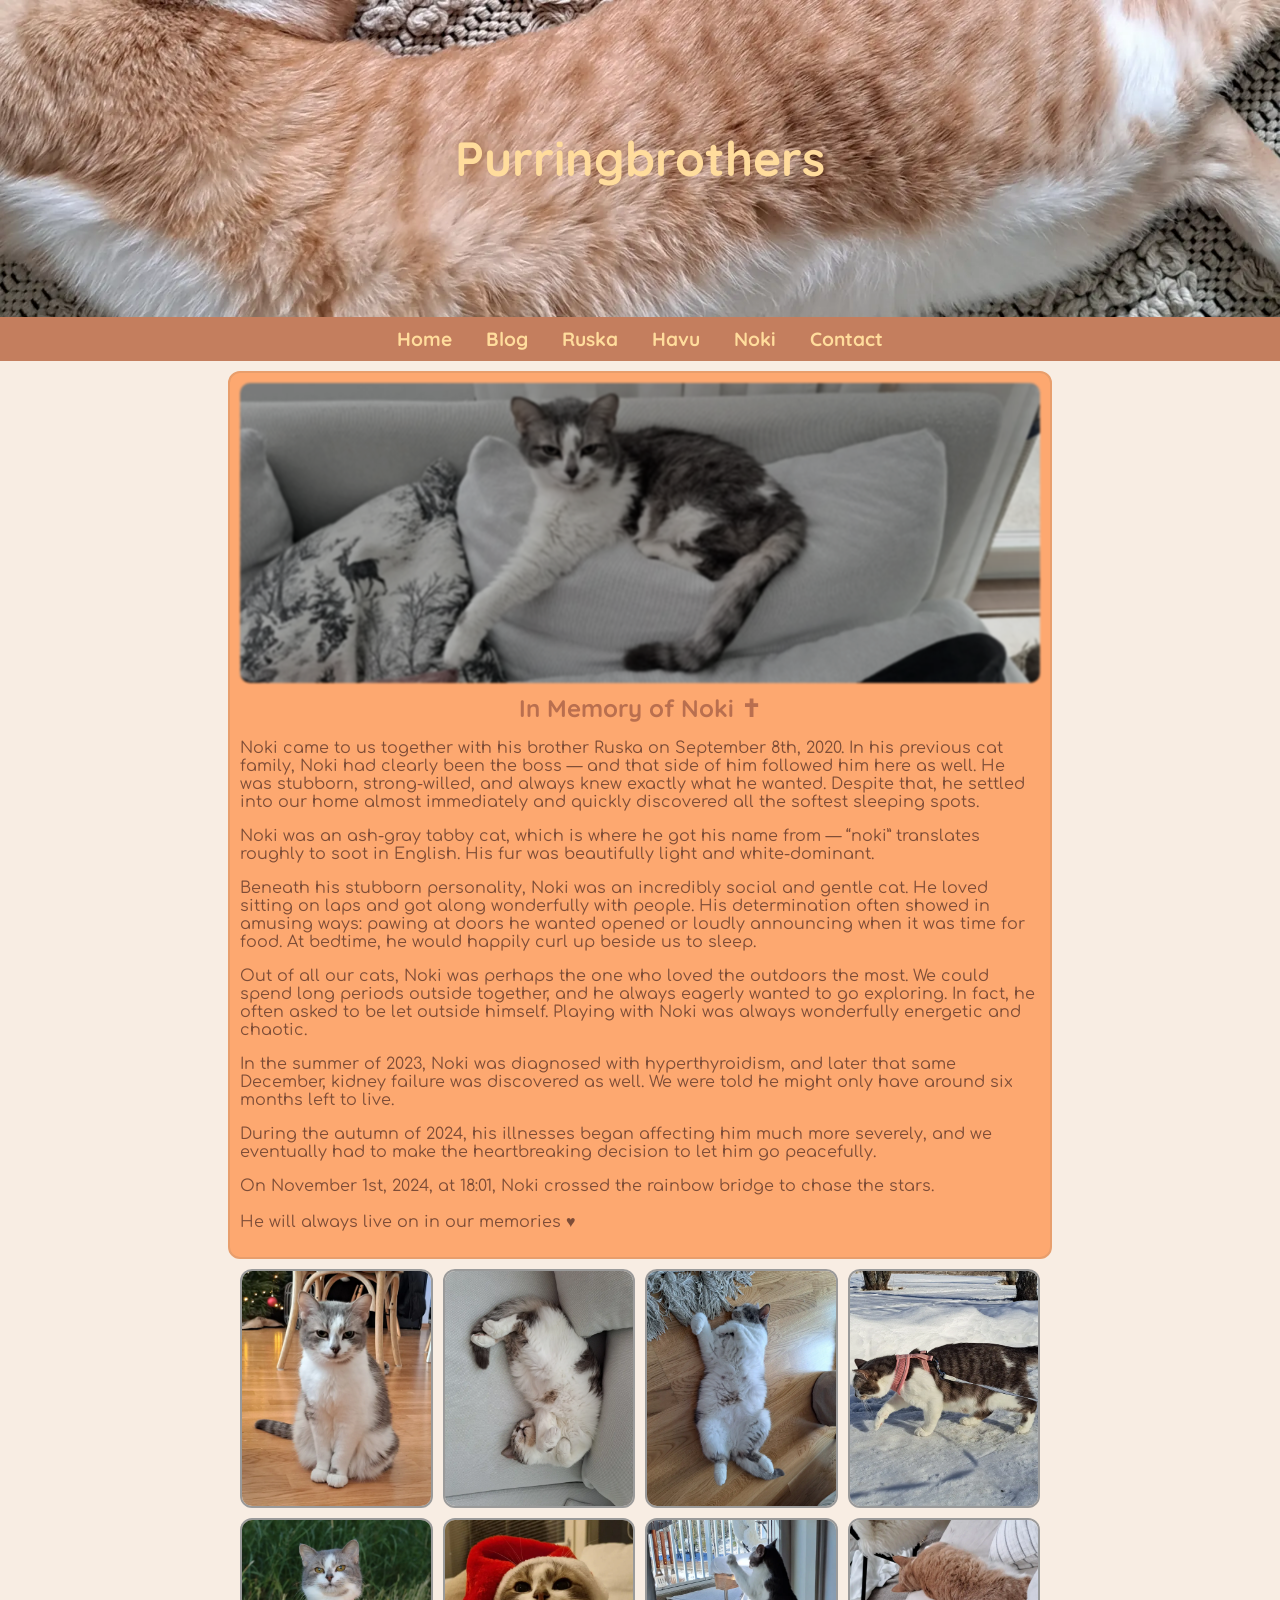
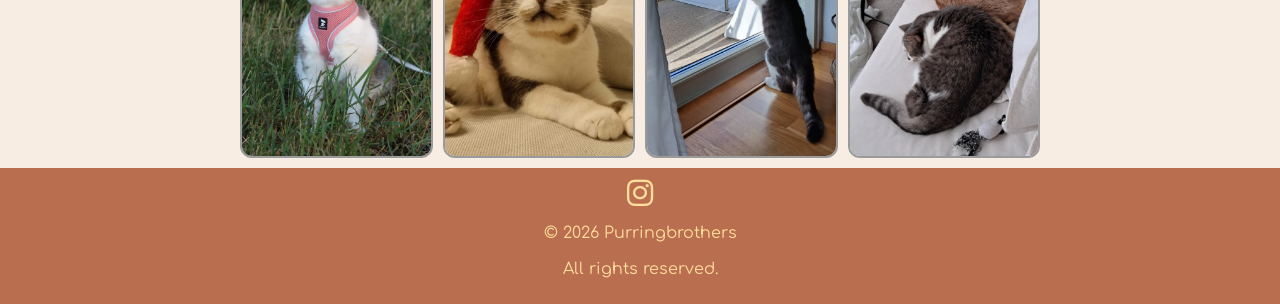
<file: purringbrothers/nokipage.html>
<!doctype html>
<html lang="en">
  <head>
    <meta charset="UTF-8" />
    <meta name="viewport" content="width=device-width, initial-scale=1.0" />
    <link rel="stylesheet" href="./styles/style.css" />
    <link
      href="https://fonts.googleapis.com/css2?family=Comfortaa:wght@400;700&family=Quicksand:wght@400;700&display=swap"
      rel="stylesheet"
    />
    <link
      rel="stylesheet"
      href="https://cdnjs.cloudflare.com/ajax/libs/font-awesome/6.5.0/css/all.min.css"
    />
    <title>Noki - Purringbrothers</title>
  </head>
  <body>
    <div id="header"></div>

    <main>
      <div class="content">
        <img
          src="./images/nokipageheader.webp"
          alt="Noki the cat"
          class="filter-image"
        />
        <h2 class="blog-title">In Memory of Noki ✝</h2>
        <p>
          Noki came to us together with his brother Ruska on September 8th,
          2020. In his previous cat family, Noki had clearly been the boss — and
          that side of him followed him here as well. He was stubborn,
          strong-willed, and always knew exactly what he wanted. Despite that,
          he settled into our home almost immediately and quickly discovered all
          the softest sleeping spots.
        </p>

        <p>
          Noki was an ash-gray tabby cat, which is where he got his name from —
          “noki” translates roughly to soot in English. His fur was beautifully
          light and white-dominant.
        </p>

        <p>
          Beneath his stubborn personality, Noki was an incredibly social and
          gentle cat. He loved sitting on laps and got along wonderfully with
          people. His determination often showed in amusing ways: pawing at
          doors he wanted opened or loudly announcing when it was time for food.
          At bedtime, he would happily curl up beside us to sleep.
        </p>

        <p>
          Out of all our cats, Noki was perhaps the one who loved the outdoors
          the most. We could spend long periods outside together, and he always
          eagerly wanted to go exploring. In fact, he often asked to be let
          outside himself. Playing with Noki was always wonderfully energetic
          and chaotic.
        </p>

        <p>
          In the summer of 2023, Noki was diagnosed with hyperthyroidism, and
          later that same December, kidney failure was discovered as well. We
          were told he might only have around six months left to live.
        </p>

        <p>
          During the autumn of 2024, his illnesses began affecting him much more
          severely, and we eventually had to make the heartbreaking decision to
          let him go peacefully.
        </p>

        <p>
          On November 1st, 2024, at 18:01, Noki crossed the rainbow bridge to
          chase the stars.
          <br /><br />
          He will always live on in our memories ♥
        </p>
      </div>
      <section class="gallery noki-gallery">

    <img src="./images/noki1.webp" alt="Noki posing">

    <img src="./images/noki2.webp" alt="Noki lying on couch">

    <img src="./images/noki3.webp" alt="Noki napping on floor">

    <img src="./images/noki4.webp" alt="Noki walking outside on snow">

    <img src="./images/noki5.webp" alt="Noki the sheriff">

    <img src="./images/noki6.webp" alt="Noki the christmas elf">

    <img src="./images/noki7.webp" alt="Noki leaning against the window">

    <img src="./images/noki8.webp" alt="Noki sleeping with Ruska">

  </section>
    </main>

    <div id="footer"></div>
    <script src="./scripts/include.js"></script>
    <script src="./scripts/main.js"></script>
  </body>
</html>
</file>
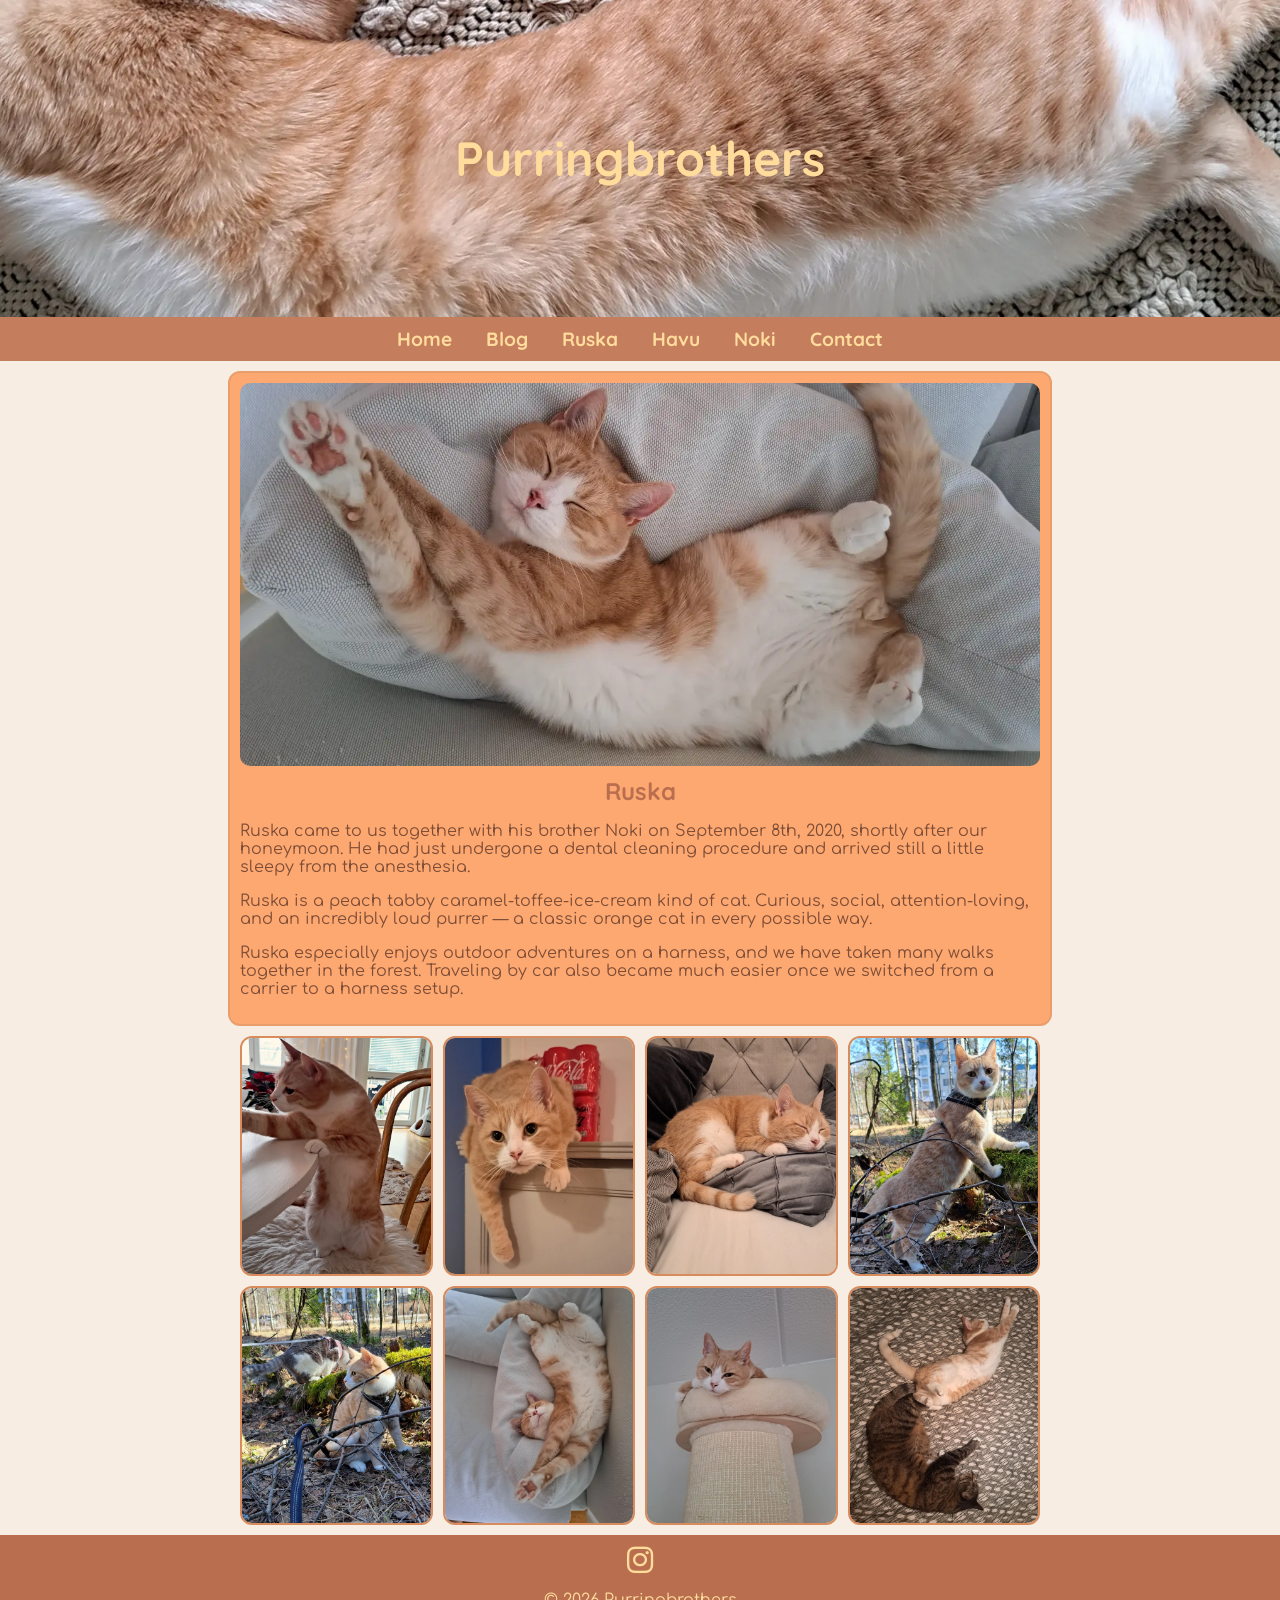
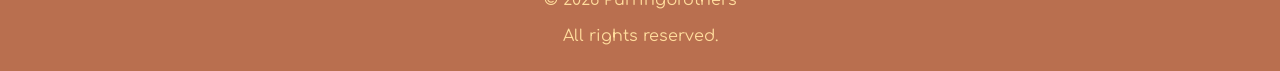
<file: purringbrothers/ruskapage.html>
<!doctype html>
<html lang="en">
  <head>
    <meta charset="UTF-8" />
    <meta name="viewport" content="width=device-width, initial-scale=1.0" />
    <link rel="stylesheet" href="./styles/style.css" />
    <link
      href="https://fonts.googleapis.com/css2?family=Comfortaa:wght@400;700&family=Quicksand:wght@400;700&display=swap"
      rel="stylesheet"
    />
    <link
      rel="stylesheet"
      href="https://cdnjs.cloudflare.com/ajax/libs/font-awesome/6.5.0/css/all.min.css"
    />
    <title>Ruska - Purringbrothers</title>
  </head>
  <body>
    <div id="header"></div>

    <main>
      <div class="content">
        <img
          src="./images/ruskapageheader.webp"
          alt="Ruska the cat"
          class="content-image"
        />
        <h2 class="blog-title">Ruska</h2>
        <p>
          Ruska came to us together with his brother Noki on September 8th,
          2020, shortly after our honeymoon. He had just undergone a dental
          cleaning procedure and arrived still a little sleepy from the
          anesthesia.
        </p>

        <p>
          Ruska is a peach tabby caramel-toffee-ice-cream kind of cat. Curious,
          social, attention-loving, and an incredibly loud purrer — a classic
          orange cat in every possible way.
        </p>

        <p>
          Ruska especially enjoys outdoor adventures on a harness, and we have
          taken many walks together in the forest. Traveling by car also became
          much easier once we switched from a carrier to a harness setup.
        </p>

    
      </div>
    <section class="gallery ruska-gallery">

    <img src="./images/ruska1.webp" alt="Ruska catching something from table">

    <img src="./images/ruska2.webp" alt="Ruska ready to jump">

    <img src="./images/ruska3.webp" alt="Ruska sleeping">

    <img src="./images/ruska4.webp" alt="Ruska being excited at forest">

    <img src="./images/ruska5.webp" alt="Ruska looking at something and Noki eating graa">

    <img src="./images/ruska6.webp" alt="Ruska chilling">

    <img src="./images/ruska7.webp" alt="Ruska being guarding territory">

    <img src="./images/ruska8.webp" alt="Ruska and Havu together">

  </section>

    </main>

    <div id="footer"></div>
    <script src="./scripts/include.js"></script>
    <script src="./scripts/main.js"></script>
  </body>
</html>
</file>
<file: 02b-workshop-cssfundamental/styles/style.css>
p {
  color: #924700;
}

body {
  background-color: #fff0c1;
}

h1 {
  font-size: 2em;
}

h2 {
  font-size: 1.5em;
}
.content-box {
  padding: 20px;
  margin: 10px;
  background-color: #ffcc80;
  border: 1px solid #a87b00;
}
table {
  width: 100%;
  border-collapse: collapse;
}

th,
td {
  border: 1px solid #ddd;
  padding: 8px;
  text-align: left;
}

th {
  background-color: #f2f2f2;
}

form {
  display: flex;
  flex-direction: column;
  gap: 10px;
}

label {
  font-weight: bold;
}

input[type="text"],
input[type="email"] {
  padding: 8px;
  border: 1px solid #ddd;
  border-radius: 4px;
}

input[type="submit"] {
  background-color: #4caf50;
  color: white;
  padding: 10px;
  border: none;
  border-radius: 4px;
  cursor: pointer;
}

input[type="submit"]:hover {
  background-color: #45a049;
}
</file>
<file: 03b-workshop-advancedcss/styles/style.css>
p {
  color: #924700;
}

body {
  background-color: #fff0c1;
}

h1 {
  font-size: 2em;
}

h2 {
  font-size: 1.5em;
}
.content-box {
  padding: 20px;
  margin: 10px;
  background-color: #ffcc80;
  border: 1px solid #a87b00;
}
table {
  width: 100%;
  border-collapse: collapse;
}

th,
td {
  border: 1px solid #ddd;
  padding: 8px;
  text-align: left;
}

th {
  background-color: #f2f2f2;
}

form {
  display: flex;
  flex-direction: column;
  gap: 10px;
}

label {
  font-weight: bold;
}

input[type="text"],
input[type="email"] {
  padding: 8px;
  border: 1px solid #ddd;
  border-radius: 4px;
}

input[type="submit"] {
  background-color: #4caf50;
  color: white;
  padding: 10px;
  border: none;
  border-radius: 4px;
  cursor: pointer;
}

input[type="submit"]:hover {
  background-color: #45a049;
}
.transition-button {
        background-color: lightblue;
        padding: 10px 20px;
        border: none;
        cursor: pointer;
        transition: background-color 0.7s ease-in;
      }
      
      .transition-button:hover {
        background-color: lightcoral;
      }

      .animation-box {
        width: 100px;
        height: 100px;
        text-align: center;
        background-color: rgb(238, 144, 207);
        position: relative;
        animation: move 5s infinite alternate;
      }
      
      @keyframes move {
        from {
          left: 0;
        }
        to {
          left: 499px;
        }
      }
      .pseudo-list li:nth-child(odd) {
        background-color: rgb(206, 134, 0);
      }
      
      .pseudo-list li:nth-child(even) {
        background-color: #ffc46b;
      }
.filter-image {
        filter: grayscale(100%) blur(2px) brightness(60%);
        transition: filter 0.6s ease;
      }
      
      .filter-image:hover {
        filter: grayscale(0%);
      }
      .quote {
        position: relative;
        padding-left: 20px;
        font-style: italic;
      }
      
      .quote::before {
        content: '“';
        font-size: 40px;
        background-color: whitesmoke;
        position: absolute;
        left: 0;
        top: 0;
        color: lightgray;
      }
</file>
<file: 04b-workshop-pagelayout/styles/style.css>
body {
  font-family: Arial, sans-serif;
  color: #880000;
  background-color: beige;
  margin: 0;
  padding: 0;
}
header {
  background-color: rgb(255, 216, 107);
  padding: 20px;
  text-align: center;
}


.grid-container {
  display: grid;
  grid-template-columns: repeat(3, 1fr);
  grid-gap: 1px;
}

.grid-item {
  background-color: rgb(152, 176, 199);
  padding: 20px;
  text-align: center;
  text-decoration: dotted;
}
@media (max-width: 200px) {
  .grid-container {
    grid-template-columns: 1fr;
  }
}
.flex-container {
  display: flex;
  justify-content: space-around;
  align-items: center;
}

.box {
  background-color: rgb(189, 170, 0);
  padding: 20px;
  text-align: center;
}
.responsive-box {
  padding: 20px;
  text-align: center;
}

@media (max-width: 600px) {
  .responsive-box {
    background-color: lightcoral;
  }
}

@media (min-width: 601px) {
  .responsive-box {
    background-color: lightseagreen;
  }
}
footer {
  background-color: rgb(255, 216, 107);
  padding: 20px;
  text-align: center;
}
</file>
<file: 05b-workshop-responsivedesign/styles/style.css>
.responsive-nav .nav-list {
      display: flex;
      list-style: none;
    }
    
    @media (max-width: 600px) {
      .responsive-nav .nav-list {
        display: none;
      }
    
      .responsive-nav .menu-toggle {
        display: block;
      }
    }
.responsive-container {
      display: flex;
      flex-wrap: wrap;
    }
    
    .column {
      flex: 1;
      padding: 10px;
      background-color: rgb(98, 147, 202);
    }
    
    @media (max-width: 600px) {
      .column {
        flex: 100%;
        background-color: rgb(100, 100, 255);
      }
    }
    .responsive-image {
      max-width: 100%;
      min-width: 100%;
      height: auto;
    }
.media-query-box {
      padding: 20px;
      text-align: center;
    }
    
    @media (max-width: 600px) {
      .media-query-box {
        background-color: lightcoral;
      }
    }
    
    @media (min-width: 601px) {
      .media-query-box {
        background-color: lightblue;
      }
    }
</file>
<file: purringbrothers/styles/style.css>
html,
body {
  margin: 0;
  height: 100%;
}

body {
  display: flex;
  flex-direction: column;
  min-height: 100vh;
  margin: 0;
  background-color: #f8ede3;
  color: #2c211b;
  font-family: "comfortaa", sans-serif;
}

/* =========================
   LAYOUT
========================= */

main {
  flex: 1;
  display: flex;
  flex-direction: column;
  align-items: center;
  justify-content: flex-start;
  gap: 0px;
  padding: 10px;
}

/* =========================
   HERO / HEADER
========================= */

header {
  color: #ffdc9c;
  padding: 0;
  margin: 0;
  font-family: "Quicksand", sans-serif;
}

.hero {
  position: relative;
  width: 100%;
}

.banner-img {
  width: 100%;
  height: auto;
  display: block;
}

.hero-text {
  position: absolute;
  top: 50%;
  left: 50%;
  transform: translate(-50%, -50%);
  font-family: "Quicksand", sans-serif;
}

.hero-text h1 {
  font-size: clamp(1.5rem, 6vw, 3rem);
  color: #ffdc9c;
}

/* =========================
   NAVIGATION
========================= */

.nav-container {
  background-color: #c47e5e;
  padding: 10px;
  text-align: center;
  font-family: "Quicksand", sans-serif;
}

.nav-container a {
  color: #ffdc9c;
  text-decoration: none;
  margin: 0 15px;
  font-size: 1.2rem;
  font-weight: bold;
  transition: 0.2s;
}

.nav-container a:hover {
  color: #ffb936;
}

.menu-toggle {
  display: none;
  font-size: 30px;
  background: none;
  border: none;
  color: #ffdc9c;
  cursor: pointer;
}

@media (max-width: 550px) {
  .menu-toggle {
    display: block;
    margin: 0 auto;
  }

  .nav-container nav {
    display: none;
  }

  .nav-container.active nav {
    display: flex;
    flex-direction: column;
    align-items: center;
    gap: 8px;
  }

  .nav-container a {
    display: block;
    margin: 0;
  }
}

/* =========================
   CONTENT BOX (index etc.)
========================= */

.content {
  max-width: 800px;
  padding: 10px;
  background-color: #fda870;
  color: #7e4d37;
  border: 2px solid #e89e6c;
  border-radius: 12px;
}
.content-image {
  width: 100%;
  height: auto;
  display: block;
  border-radius: 10px;
  margin: 0;
}

.filter-image {
  width: 100%;
  height: auto;
  display: block;
  border-radius: 10px;
  margin: 0;

  filter: grayscale(60%) blur(1px) brightness(85%);
  transition: filter 0.6s ease;
}

/* desktop hover + mobile tap */
.filter-image:hover,
.filter-image:active {
  filter: grayscale(0%) blur(0px) brightness(100%);
}

/* =========================
   HEADINGS
========================= */

h2 {
  font-family: "Quicksand", sans-serif;
  color: #b96f4f;
  margin: 10px 0;
  text-align: center;
}

/* =========================
   BLOG HEADER (IMAGE + TITLE)
========================= */

.blog-header {
  position: relative;
  max-width: 800px;
  margin-bottom: 10px;
}

.blogbanner {
  width: 100%;
  height: auto;
  display: block;
  border-radius: 10px;
}

.blog-h2 {
  position: absolute;
  inset: 0;
  display: flex;
  justify-content: center;
  align-items: center;

  font-family: "Quicksand", sans-serif;
  color: #ffdc9c;
  margin: 0;
  text-shadow: 0 2px 10px rgba(0, 0, 0, 0.5);
}

.blog-section {
  display: flex;
  flex-direction: column;
  gap: 10px;
  width: 100%;
  max-width: 800px;
}

.blog-post {
  padding: 10px;
  margin: 0;
  background-color: #fda870;
  color: #7e4d37;
  border: 2px solid #e89e6c;
  border-radius: 12px;
}

footer {
  background-color: #b96f4f;
  color: #ffdc9c;
  padding: 10px;
  text-align: center;
  font-family: "Comfortaa", sans-serif;
}

footer .fa-instagram {
  color: #ffdc9c;
  font-size: 30px;
}

footer .fa-instagram:hover {
  color: #ffb936;
}

/* =========================
   GALLERY STUFF
========================= */
.gallery {
  width: 100%;
  max-width: 800px;

  display: grid;
  grid-template-columns: repeat(auto-fit, minmax(180px, 1fr));

  gap: 10px;
  margin-top: 10px;
}

@media (max-width: 420px) {
  .gallery {
    grid-template-columns: 1fr;
  }
}

.gallery img {
  width: 100%;
  height: auto;

  display: block;

  border-radius: 12px;
  

  box-sizing: border-box;
}
.ruska-gallery img {
  border: 2px solid #d88b5c;
}
.havu-gallery img {
  border: 2px solid #7b5a4a;
}
.noki-gallery img {
  border: 2px solid #9a9a9a;
}

/* =================
CONTACT PAGE FORM CSS
====================*/
.contact-form {
  display: flex;
  flex-direction: column;
  gap: 10px;
  margin-top: 10px;
}

.contact-form input,
.contact-form textarea {
  padding: 10px;

  border: 2px solid #e89e6c;
  border-radius: 10px;

  font-family: "Comfortaa", sans-serif;

  background-color: #fff;
  color: #2c211b;
}

.contact-form button {
  padding: 10px;

  border: none;
  border-radius: 10px;

  background-color: #c47e5e;
  color: #ffdc9c;

  font-family: "Quicksand", sans-serif;
  font-weight: bold;

  cursor: pointer;

  transition: 0.2s;
}

.contact-form button:hover {
  background-color: #b96f4f;
}
</file>
